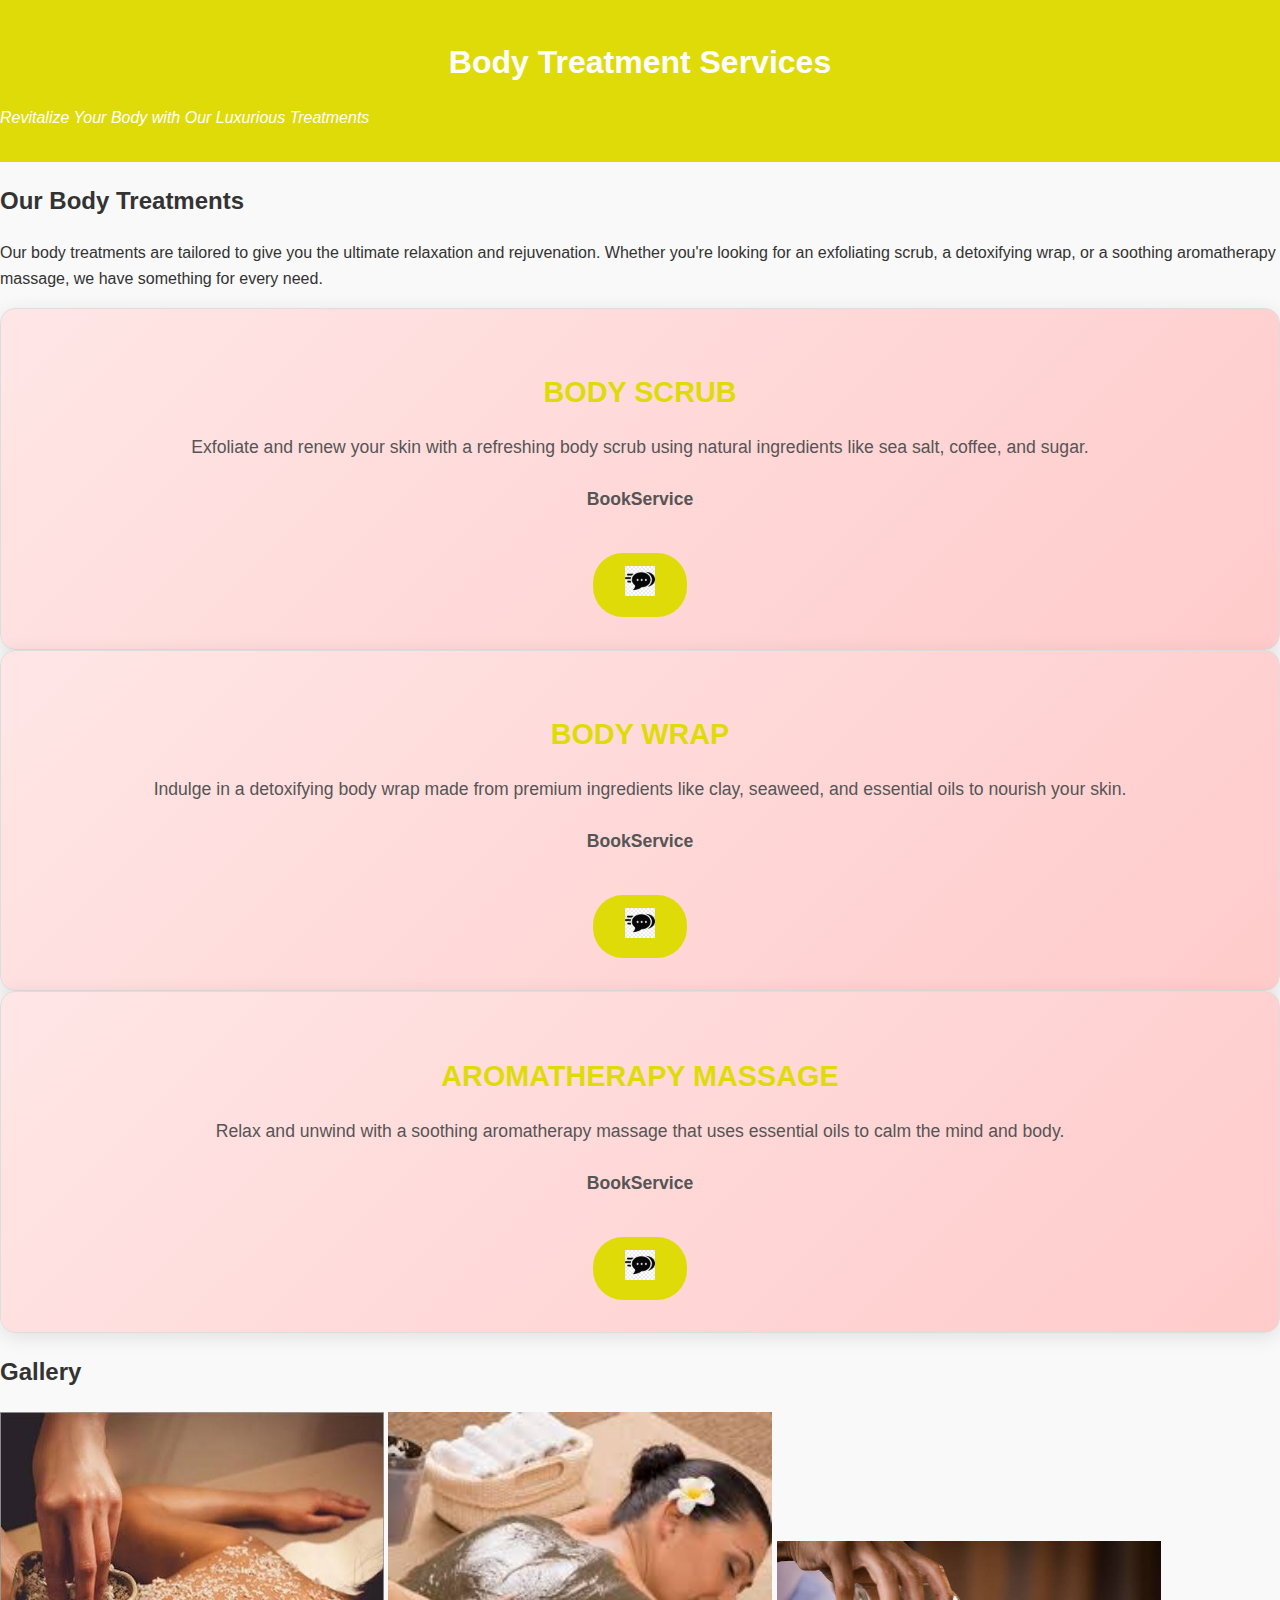
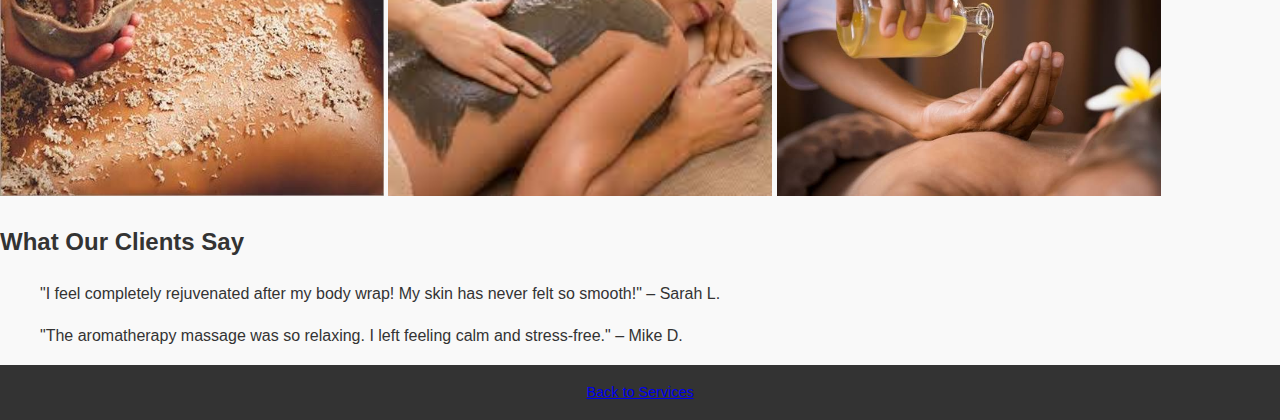
<file: body-treatments.html>
<!-- Body Treatment Service Page -->
<!DOCTYPE html>
<html lang="en">
<head>
    <meta charset="UTF-8">
    <meta name="viewport" content="width=device-width, initial-scale=1.0">
    <title>Body Treatment Services</title>
    <link rel="stylesheet" href="styles.css">
</head>
<body>
    <header>
        <h1>Body Treatment Services</h1>
        <p><i>Revitalize Your Body with Our Luxurious Treatments</i></p>
    </header>

    <main>
        <!-- Hero Section -->
        <!-- <section class="hero">
            <h2>Experience Ultimate Relaxation</h2>
            <p>Our body treatments are designed to rejuvenate, detoxify, and refresh your body for a glowing and healthy skin.</p>
        </section> -->

        <!-- Service Description -->
        <section class="description">
            <h2>Our Body Treatments</h2>
            <p>Our body treatments are tailored to give you the ultimate relaxation and rejuvenation. Whether you're looking for an exfoliating scrub, a detoxifying wrap, or a soothing aromatherapy massage, we have something for every need.</p>
        </section>

        <!-- Service Options -->
        <section class="services-list">
            <div class="service-item">
                <h3>Body Scrub</h3>
                <p>Exfoliate and renew your skin with a refreshing body scrub using natural ingredients like sea salt, coffee, and sugar.</p>
                <p><strong>BookService</strong></p><a href="https://wa.me/+254702528094"><img src="message-icon.png" alt="contact us" height="30px" width="30px"></a>
            </div>
            <div class="service-item">
                <h3>Body Wrap</h3>
                <p>Indulge in a detoxifying body wrap made from premium ingredients like clay, seaweed, and essential oils to nourish your skin.</p>
                <p><strong>BookService</strong></p><a href="https://wa.me/+254702528094"><img src="message-icon.png" alt="contact us" height="30px" width="30px"></a>
            </div>
            <div class="service-item">
                <h3>Aromatherapy Massage</h3>
                <p>Relax and unwind with a soothing aromatherapy massage that uses essential oils to calm the mind and body.</p>
                <p><strong>BookService</strong></p><a href="https://wa.me/+254702528094"><img src="message-icon.png" alt="contact us" height="30px" width="30px"></a>
            </div>
        </section>

        <!-- Gallery Section -->
        <section class="gallery">
            <h2>Gallery</h2>
            <div class="gallery-images">
               <img src="images/makeup.jpg" alt="Body Scrub" height="30%" width="30%">
                <img src="images/makeup1.jpg" alt="Body Wrap" height="30%" width="30%">
                <img src="images/makeup2.jpg" alt="Aromatherapy Massage" height="30%" width="30%">
            </div>
        </section>

        <!-- Testimonials Section -->
        <section class="testimonials">
            <h2>What Our Clients Say</h2>
            <blockquote>"I feel completely rejuvenated after my body wrap! My skin has never felt so smooth!" – Sarah L.</blockquote>
            <blockquote>"The aromatherapy massage was so relaxing. I left feeling calm and stress-free." – Mike D.</blockquote>
        </section>
    </main>

    <footer>
        <a href="index.html">Back to Services</a>
    </footer>
</body>
</html>
</file>
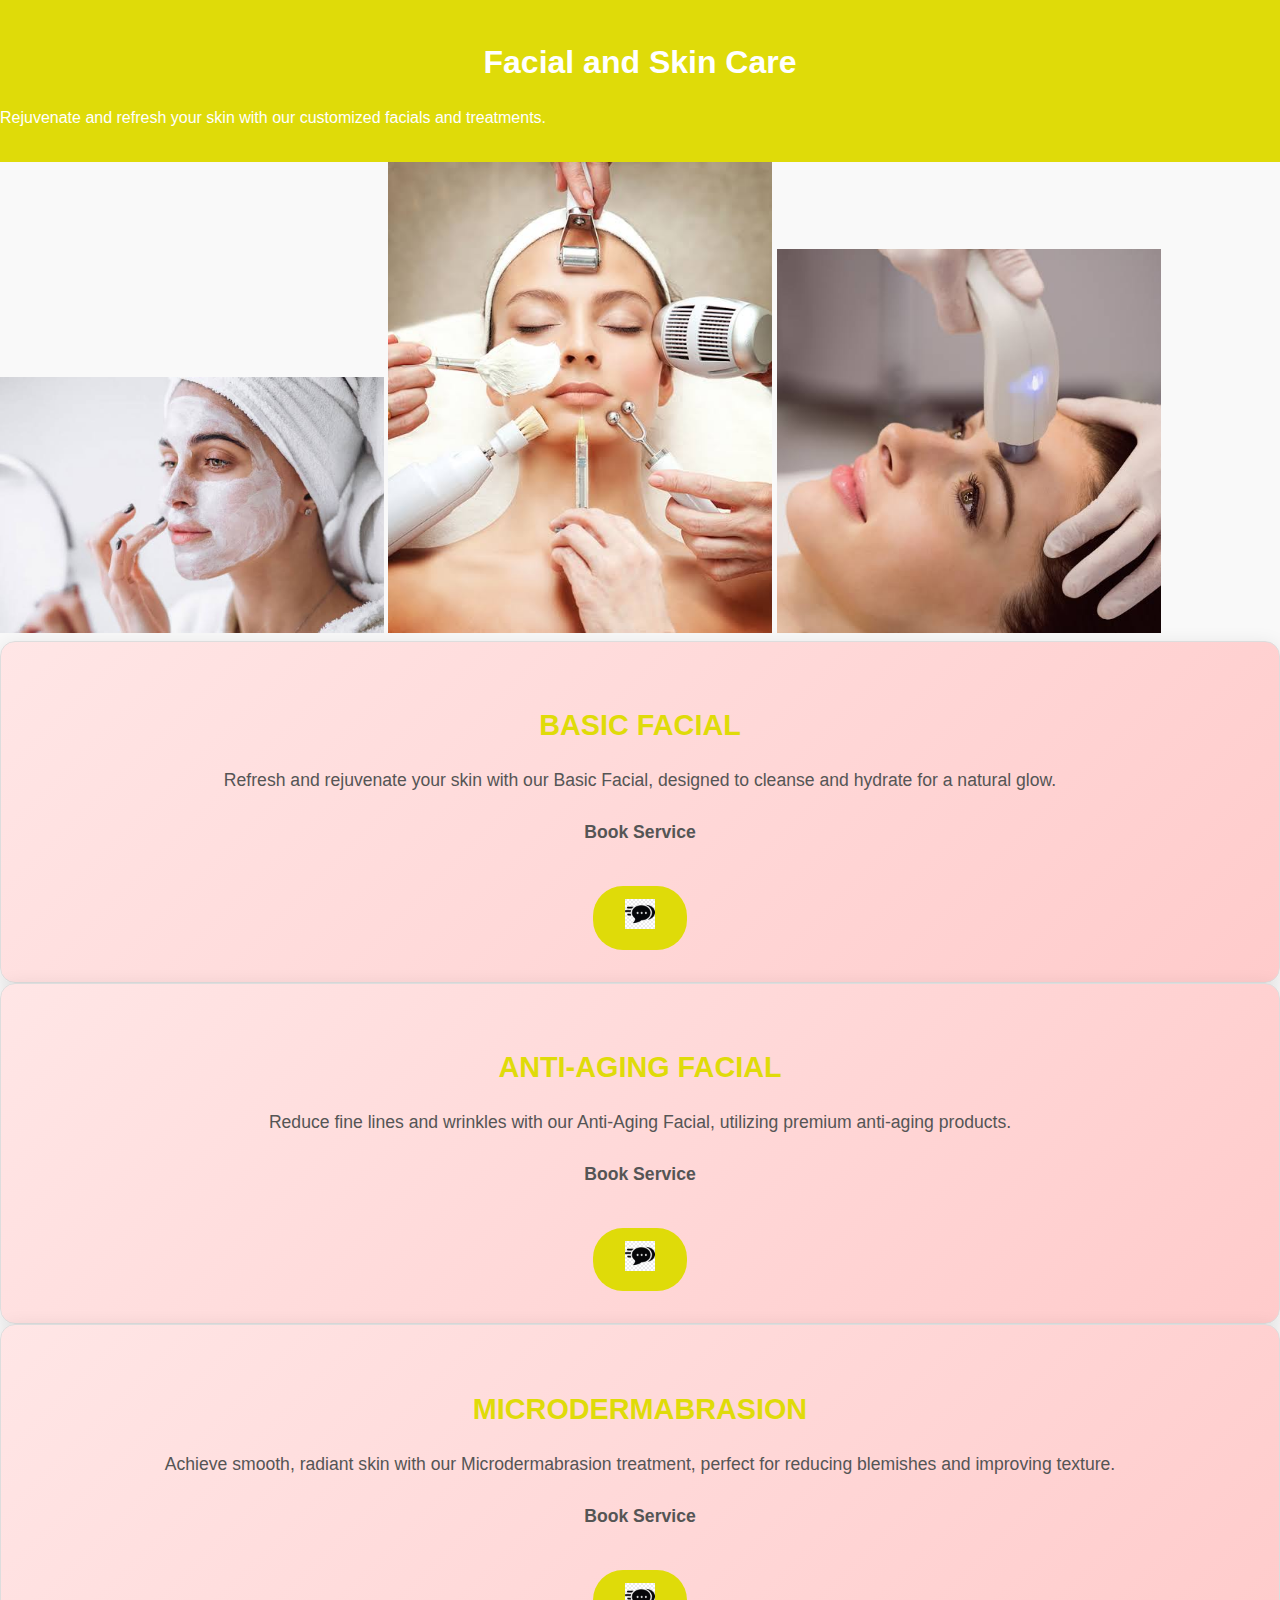
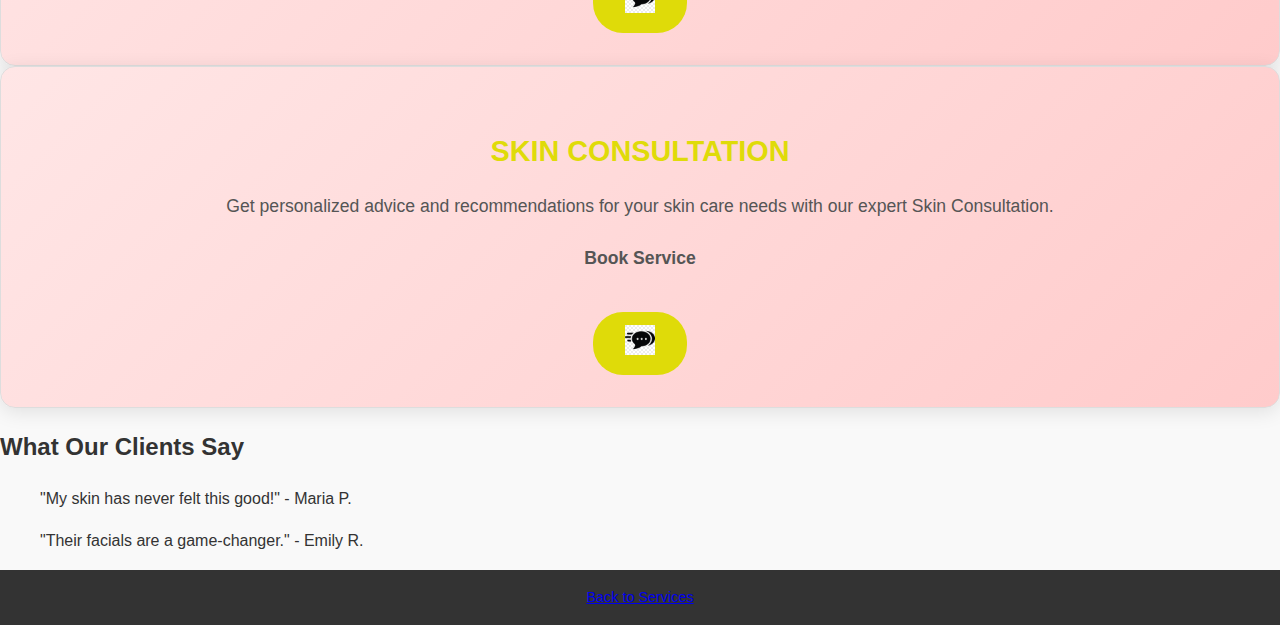
<file: facial-skin-care.html>
<!-- Facial and Skin Care Page -->
<!DOCTYPE html>
<html lang="en">
<head>
    <meta charset="UTF-8">
    <meta name="viewport" content="width=device-width, initial-scale=1.0">
    <title>Facial and Skin Care</title>
    <link rel="stylesheet" href="styles.css">
</head>
<body>
    <header>
        <h1>Facial and Skin Care</h1>
        <p>Rejuvenate and refresh your skin with our customized facials and treatments.</p>
    </header>
    <main>
        <section class="gallery">
                   <img src="images/facial.jpeg" alt="Facial" height="30%" width="30%">
                    <img src="images/skin treatment.jpeg" alt="Skin Treatment" height="30%" width="30%">
                    <img src="images/glowskin.jpeg" alt="Glow Skin" height="30%" width="30%">
        </section>

                <!-- Service Options -->
                <section class="services-list">
    <div class="service-item">
        <h3>Basic Facial</h3>
        <p>Refresh and rejuvenate your skin with our Basic Facial, designed to cleanse and hydrate for a natural glow.</p>
        <p><strong>Book Service</strong></p>
        <a href="https://wa.me/+254702528094?text=I%20would%20like%20to%20inquire%20about%20the%20Basic%20Facial%20service.">
            <img src="message-icon.png" alt="contact us" height="30px" width="30px">
        </a>
    </div>
    <div class="service-item">
        <h3>Anti-Aging Facial</h3>
        <p>Reduce fine lines and wrinkles with our Anti-Aging Facial, utilizing premium anti-aging products.</p>
        <p><strong>Book Service</strong></p>
        <a href="https://wa.me/+254702528094?text=I%20would%20like%20to%20inquire%20about%20the%20Anti-Aging%20Facial%20service.">
            <img src="message-icon.png" alt="contact us" height="30px" width="30px">
        </a>
    </div>
    <div class="service-item">
        <h3>Microdermabrasion</h3>
        <p>Achieve smooth, radiant skin with our Microdermabrasion treatment, perfect for reducing blemishes and improving texture.</p>
        <p><strong>Book Service</strong></p>
        <a href="https://wa.me/+254702528094?text=I%20would%20like%20to%20inquire%20about%20the%20Microdermabrasion%20service.">
            <img src="message-icon.png" alt="contact us" height="30px" width="30px">
        </a>
    </div>
    <div class="service-item">
        <h3>Skin Consultation</h3>
        <p>Get personalized advice and recommendations for your skin care needs with our expert Skin Consultation.</p>
        <p><strong>Book Service</strong></p>
        <a href="https://wa.me/+254702528094?text=I%20would%20like%20to%20inquire%20about%20the%20Skin%20Consultation%20service.">
            <img src="message-icon.png" alt="contact us" height="30px" width="30px">
        </a>
    </div>
</section>
        <section class="testimonials">
            <h2>What Our Clients Say</h2>
            <blockquote>"My skin has never felt this good!" - Maria P.</blockquote>
            <blockquote>"Their facials are a game-changer." - Emily R.</blockquote>
        </section>
    </main>
    <footer>
        <a href="index.html">Back to Services</a>
    </footer>
</body>
</html>
</file>
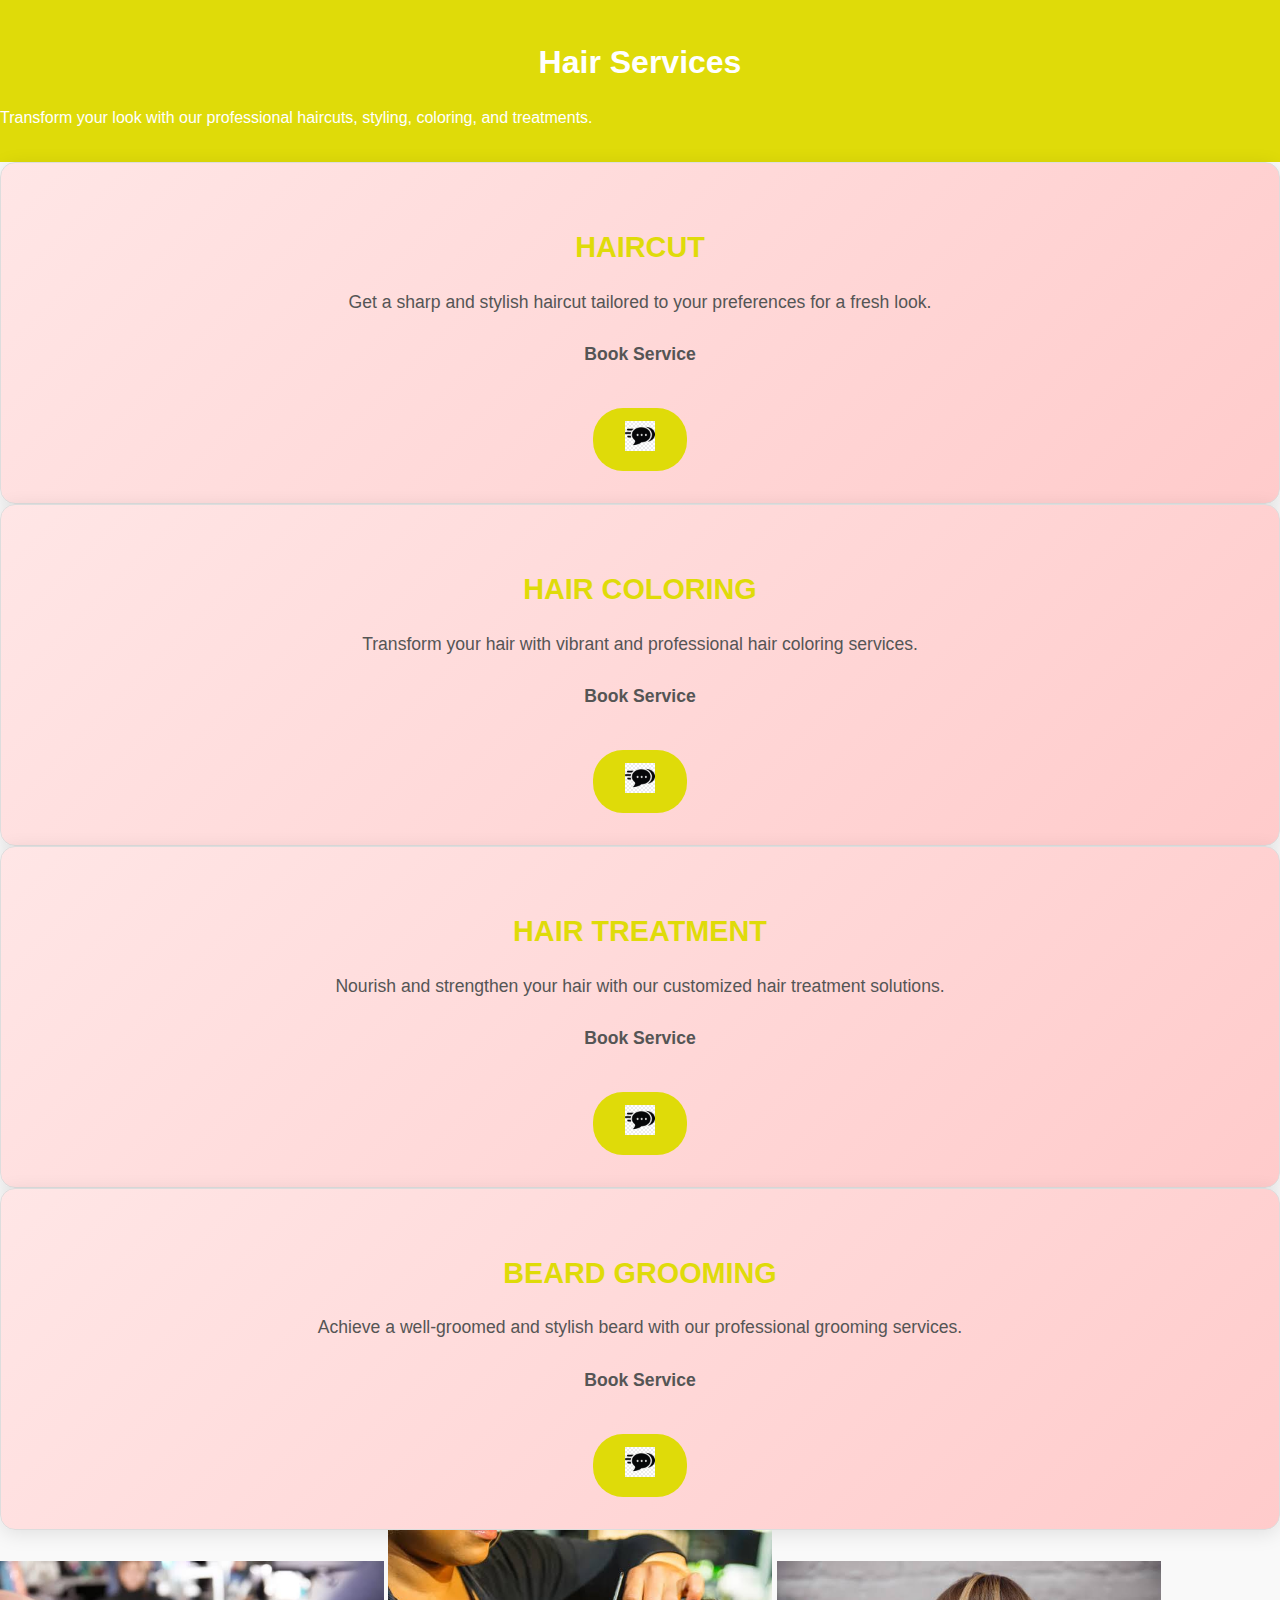
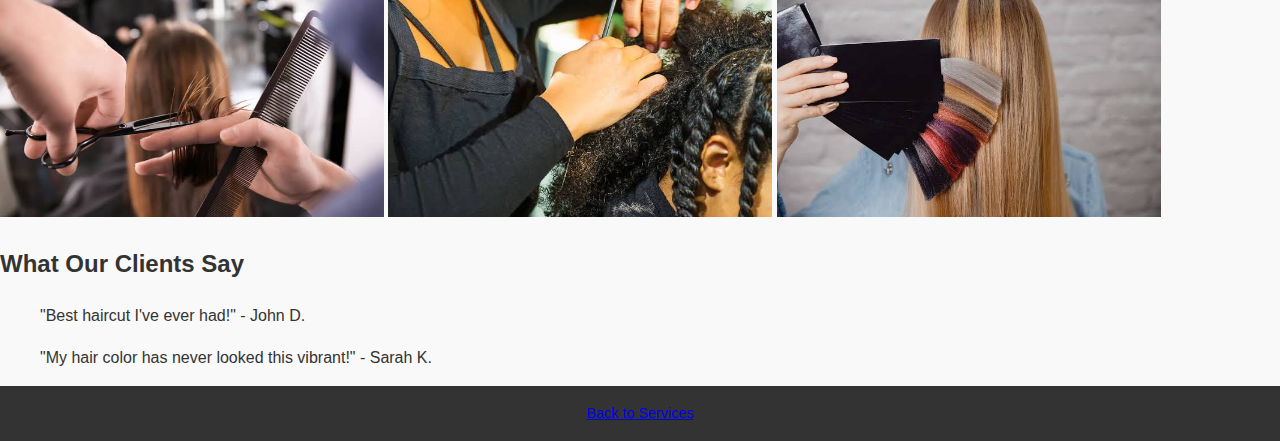
<file: hair-services.html>
<!-- Hair Services Page -->
<!DOCTYPE html>
<html lang="en">
<head>
    <meta charset="UTF-8">
    <meta name="viewport" content="width=device-width, initial-scale=1.0">
    <title>Hair Services</title>
    <link rel="stylesheet" href="styles.css">
</head>
<body>
    <header>
        <h1>Hair Services</h1>
        <p>Transform your look with our professional haircuts, styling, coloring, and treatments.</p>
    </header>
    <main>
                <!-- Service Options -->
<section class="services-list">
    <div class="service-item">
        <h3>Haircut</h3>
        <p>Get a sharp and stylish haircut tailored to your preferences for a fresh look.</p>
        <p><strong>Book Service</strong></p>
        <a href="https://wa.me/+254702528094?text=I%20would%20like%20to%20inquire%20about%20the%20Haircut%20service.">
            <img src="message-icon.png" alt="contact us" height="30px" width="30px">
        </a>
    </div>
    <div class="service-item">
        <h3>Hair Coloring</h3>
        <p>Transform your hair with vibrant and professional hair coloring services.</p>
        <p><strong>Book Service</strong></p>
        <a href="https://wa.me/+254702528094?text=I%20would%20like%20to%20inquire%20about%20the%20Hair%20Coloring%20service.">
            <img src="message-icon.png" alt="contact us" height="30px" width="30px">
        </a>
    </div>
    <div class="service-item">
        <h3>Hair Treatment</h3>
        <p>Nourish and strengthen your hair with our customized hair treatment solutions.</p>
        <p><strong>Book Service</strong></p>
        <a href="https://wa.me/+254702528094?text=I%20would%20like%20to%20inquire%20about%20the%20Hair%20Treatment%20service.">
            <img src="message-icon.png" alt="contact us" height="30px" width="30px">
        </a>
    </div>
    <div class="service-item">
        <h3>Beard Grooming</h3>
        <p>Achieve a well-groomed and stylish beard with our professional grooming services.</p>
        <p><strong>Book Service</strong></p>
        <a href="https://wa.me/+254702528094?text=I%20would%20like%20to%20inquire%20about%20the%20Beard%20Grooming%20service.">
            <img src="message-icon.png" alt="contact us" height="30px" width="30px">
        </a>
    </div>
</section>
        <section class="gallery">
            <img src="images/haircutw.jpeg" alt="Haircut" height="30%" width="30%">
            <img src="images/haistyling.jpeg" alt="Hair styling" height="30%" width="30%">
            <img src="images/haircoloring.jpeg" alt="Hair coloring" height="30%" width="30%">
        </section>
        <section class="testimonials">
            <h2>What Our Clients Say</h2>
            <blockquote>"Best haircut I've ever had!" - John D.</blockquote>
            <blockquote>"My hair color has never looked this vibrant!" - Sarah K.</blockquote>
        </section>
    </main>
    <footer>
        <a href="index.html">Back to Services</a>
    </footer>
</body>
</html>
</file>
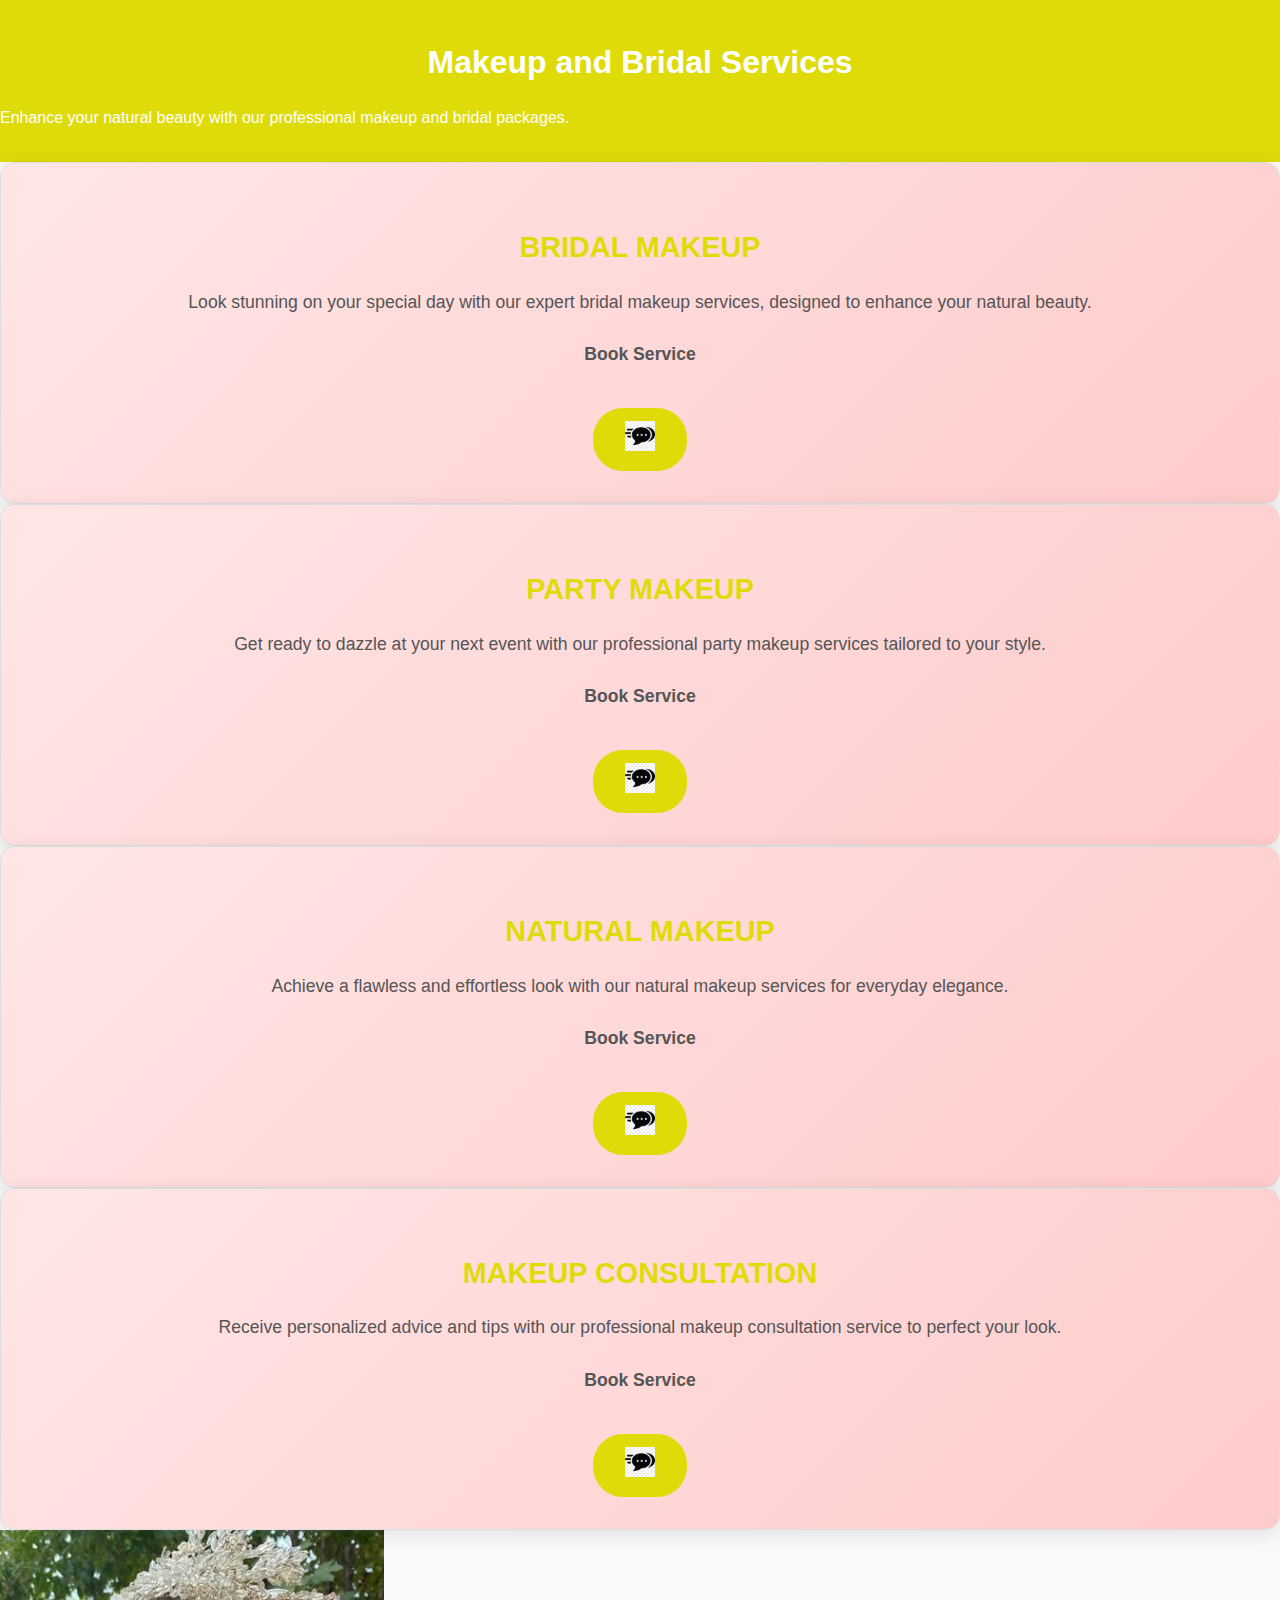
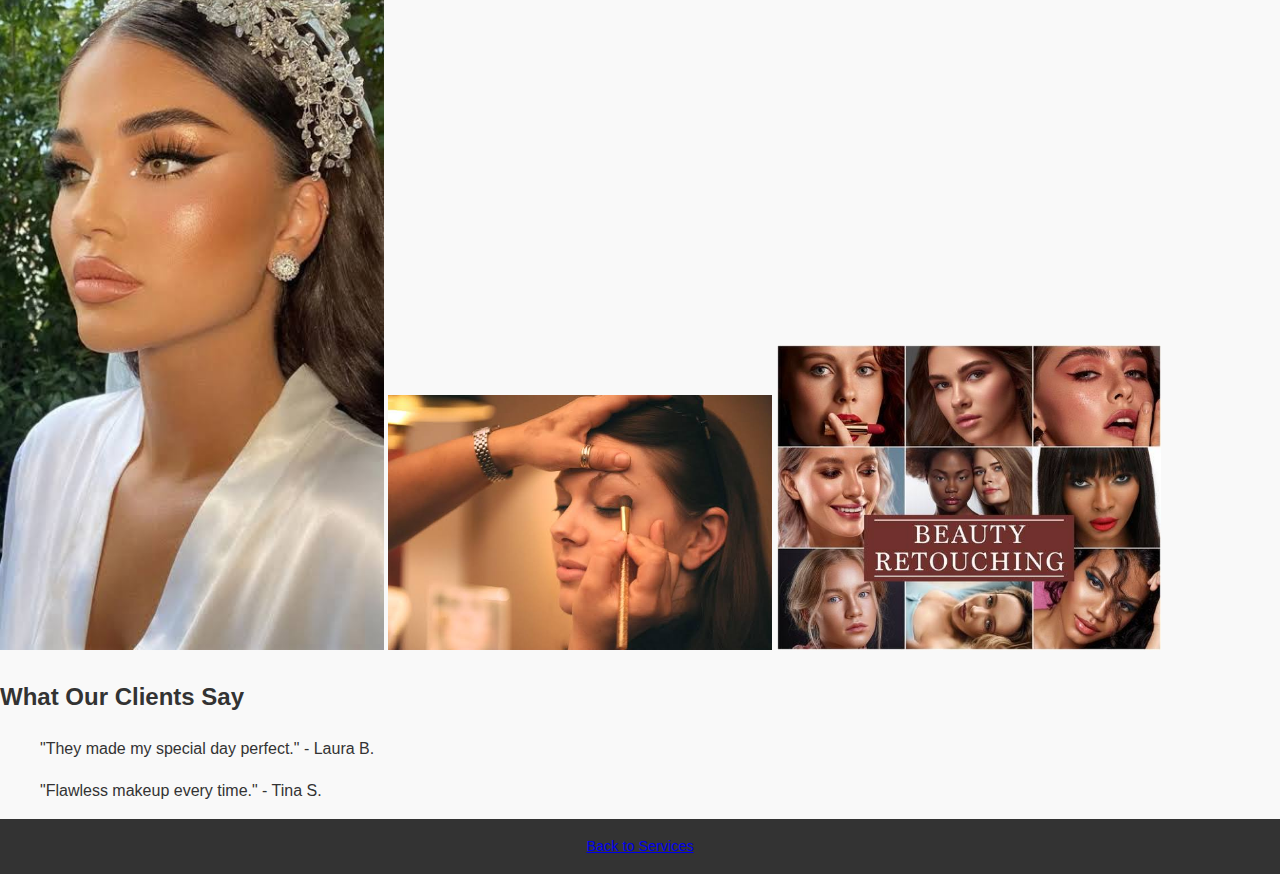
<file: makeup-services.html>
<!-- Makeup and Bridal Services Page -->
<!DOCTYPE html>
<html lang="en">
<head>
    <meta charset="UTF-8">
    <meta name="viewport" content="width=device-width, initial-scale=1.0">
    <title>Makeup and Bridal Services</title>
    <link rel="stylesheet" href="styles.css">
</head>
<body>
    <header>
        <h1>Makeup and Bridal Services</h1>
        <p>Enhance your natural beauty with our professional makeup and bridal packages.</p>
    </header>
    <main>
        <!-- Service Options -->
<section class="services-list">
    <div class="service-item">
        <h3>Bridal Makeup</h3>
        <p>Look stunning on your special day with our expert bridal makeup services, designed to enhance your natural beauty.</p>
        <p><strong>Book Service</strong></p>
        <a href="https://wa.me/+254702528094?text=I%20would%20like%20to%20inquire%20about%20the%20Bridal%20Makeup%20service.">
            <img src="message-icon.png" alt="contact us" height="30px" width="30px">
        </a>
    </div>
    <div class="service-item">
        <h3>Party Makeup</h3>
        <p>Get ready to dazzle at your next event with our professional party makeup services tailored to your style.</p>
        <p><strong>Book Service</strong></p>
        <a href="https://wa.me/+254702528094?text=I%20would%20like%20to%20inquire%20about%20the%20Party%20Makeup%20service.">
            <img src="message-icon.png" alt="contact us" height="30px" width="30px">
        </a>
    </div>
    <div class="service-item">
        <h3>Natural Makeup</h3>
        <p>Achieve a flawless and effortless look with our natural makeup services for everyday elegance.</p>
        <p><strong>Book Service</strong></p>
        <a href="https://wa.me/+254702528094?text=I%20would%20like%20to%20inquire%20about%20the%20Natural%20Makeup%20service.">
            <img src="message-icon.png" alt="contact us" height="30px" width="30px">
        </a>
    </div>
    <div class="service-item">
        <h3>Makeup Consultation</h3>
        <p>Receive personalized advice and tips with our professional makeup consultation service to perfect your look.</p>
        <p><strong>Book Service</strong></p>
        <a href="https://wa.me/+254702528094?text=I%20would%20like%20to%20inquire%20about%20the%20Makeup%20Consultation%20service.">
            <img src="message-icon.png" alt="contact us" height="30px" width="30px">
        </a>
    </div>
</section>
        <section class="gallery">
            <img src="images/bridal.jpeg" alt="Bridal Makeup" height="30%" width="30%">
            <img src="images/partymakeup.jpeg" alt="Party Makeup" height="30%" width="30%">
            <img src="images/natural.jpeg" alt="Natural Look" height="30%" width="30%">
        </section>
        <section class="testimonials">
            <h2>What Our Clients Say</h2>
            <blockquote>"They made my special day perfect." - Laura B.</blockquote>
            <blockquote>"Flawless makeup every time." - Tina S.</blockquote>
        </section>
    </main>
    <footer>
        <a href="index.html">Back to Services</a>
    </footer>
</body>
</html>
</file>
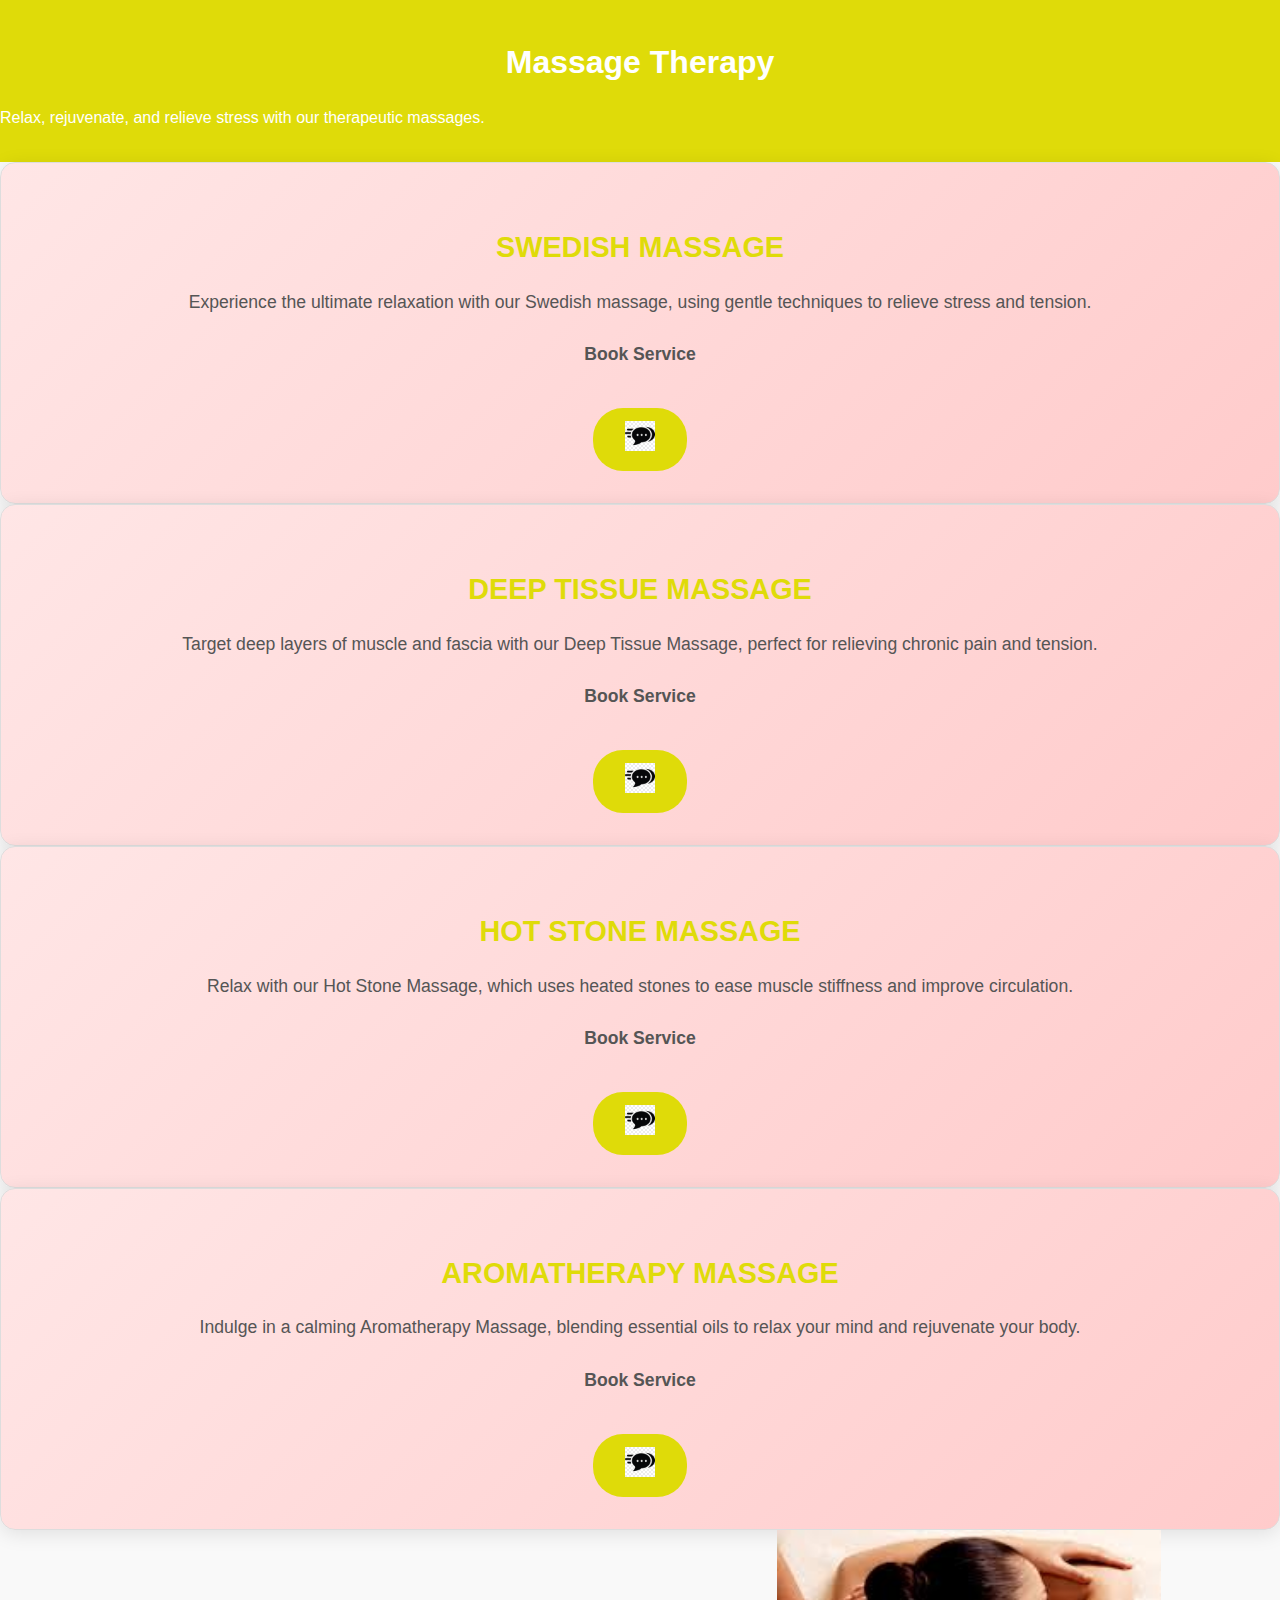
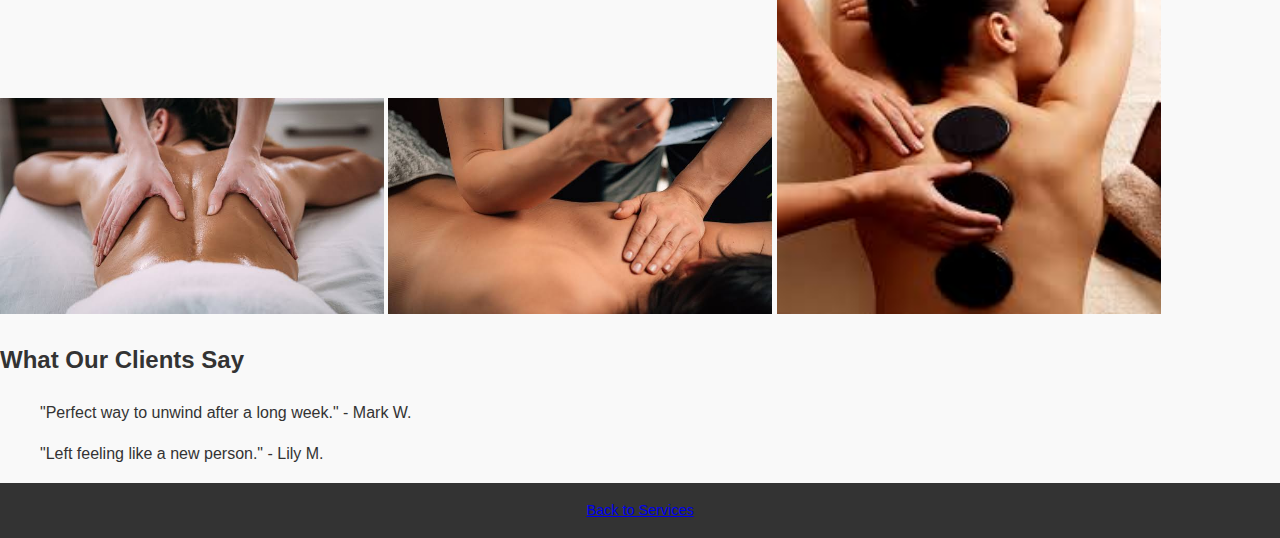
<file: massage-therapy.html>
<!-- Massage Therapy Page -->
<!DOCTYPE html>
<html lang="en">
<head>
    <meta charset="UTF-8">
    <meta name="viewport" content="width=device-width, initial-scale=1.0">
    <title>Massage Therapy</title>
    <link rel="stylesheet" href="styles.css">
</head>
<body>
    <header>
        <h1>Massage Therapy</h1>
        <p>Relax, rejuvenate, and relieve stress with our therapeutic massages.</p>
    </header>
    <main>
        <!-- Service Options -->
<section class="services-list">
    <div class="service-item">
        <h3>Swedish Massage</h3>
        <p>Experience the ultimate relaxation with our Swedish massage, using gentle techniques to relieve stress and tension.</p>
        <p><strong>Book Service</strong></p>
        <a href="https://wa.me/+254702528094?text=I%20would%20like%20to%20inquire%20about%20the%20Swedish%20Massage%20service.">
            <img src="message-icon.png" alt="contact us" height="30px" width="30px">
        </a>
    </div>
    <div class="service-item">
        <h3>Deep Tissue Massage</h3>
        <p>Target deep layers of muscle and fascia with our Deep Tissue Massage, perfect for relieving chronic pain and tension.</p>
        <p><strong>Book Service</strong></p>
        <a href="https://wa.me/+254702528094?text=I%20would%20like%20to%20inquire%20about%20the%20Deep%20Tissue%20Massage%20service.">
            <img src="message-icon.png" alt="contact us" height="30px" width="30px">
        </a>
    </div>
    <div class="service-item">
        <h3>Hot Stone Massage</h3>
        <p>Relax with our Hot Stone Massage, which uses heated stones to ease muscle stiffness and improve circulation.</p>
        <p><strong>Book Service</strong></p>
        <a href="https://wa.me/+254702528094?text=I%20would%20like%20to%20inquire%20about%20the%20Hot%20Stone%20Massage%20service.">
            <img src="message-icon.png" alt="contact us" height="30px" width="30px">
        </a>
    </div>
    <div class="service-item">
        <h3>Aromatherapy Massage</h3>
        <p>Indulge in a calming Aromatherapy Massage, blending essential oils to relax your mind and rejuvenate your body.</p>
        <p><strong>Book Service</strong></p>
        <a href="https://wa.me/+254702528094?text=I%20would%20like%20to%20inquire%20about%20the%20Aromatherapy%20Massage%20service.">
            <img src="message-icon.png" alt="contact us" height="30px" width="30px">
        </a>
    </div>
</section>
        <section class="gallery">
            <img src="images/massage1.jpeg" alt="Swedish Massage" height="30%" width="30%">
            <img src="images/massage2.jpeg" alt="Deep Tissue Massage" height="30%" width="30%">
            <img src="images/massage3.jpeg" alt="Hot Stone Massage" height="30%" width="30%">
        </section>
        <section class="testimonials">
            <h2>What Our Clients Say</h2>
            <blockquote>"Perfect way to unwind after a long week." - Mark W.</blockquote>
            <blockquote>"Left feeling like a new person." - Lily M.</blockquote>
        </section>
    </main>
    <footer>
        <a href="index.html">Back to Services</a>
    </footer>
</body>
</html>
</file>
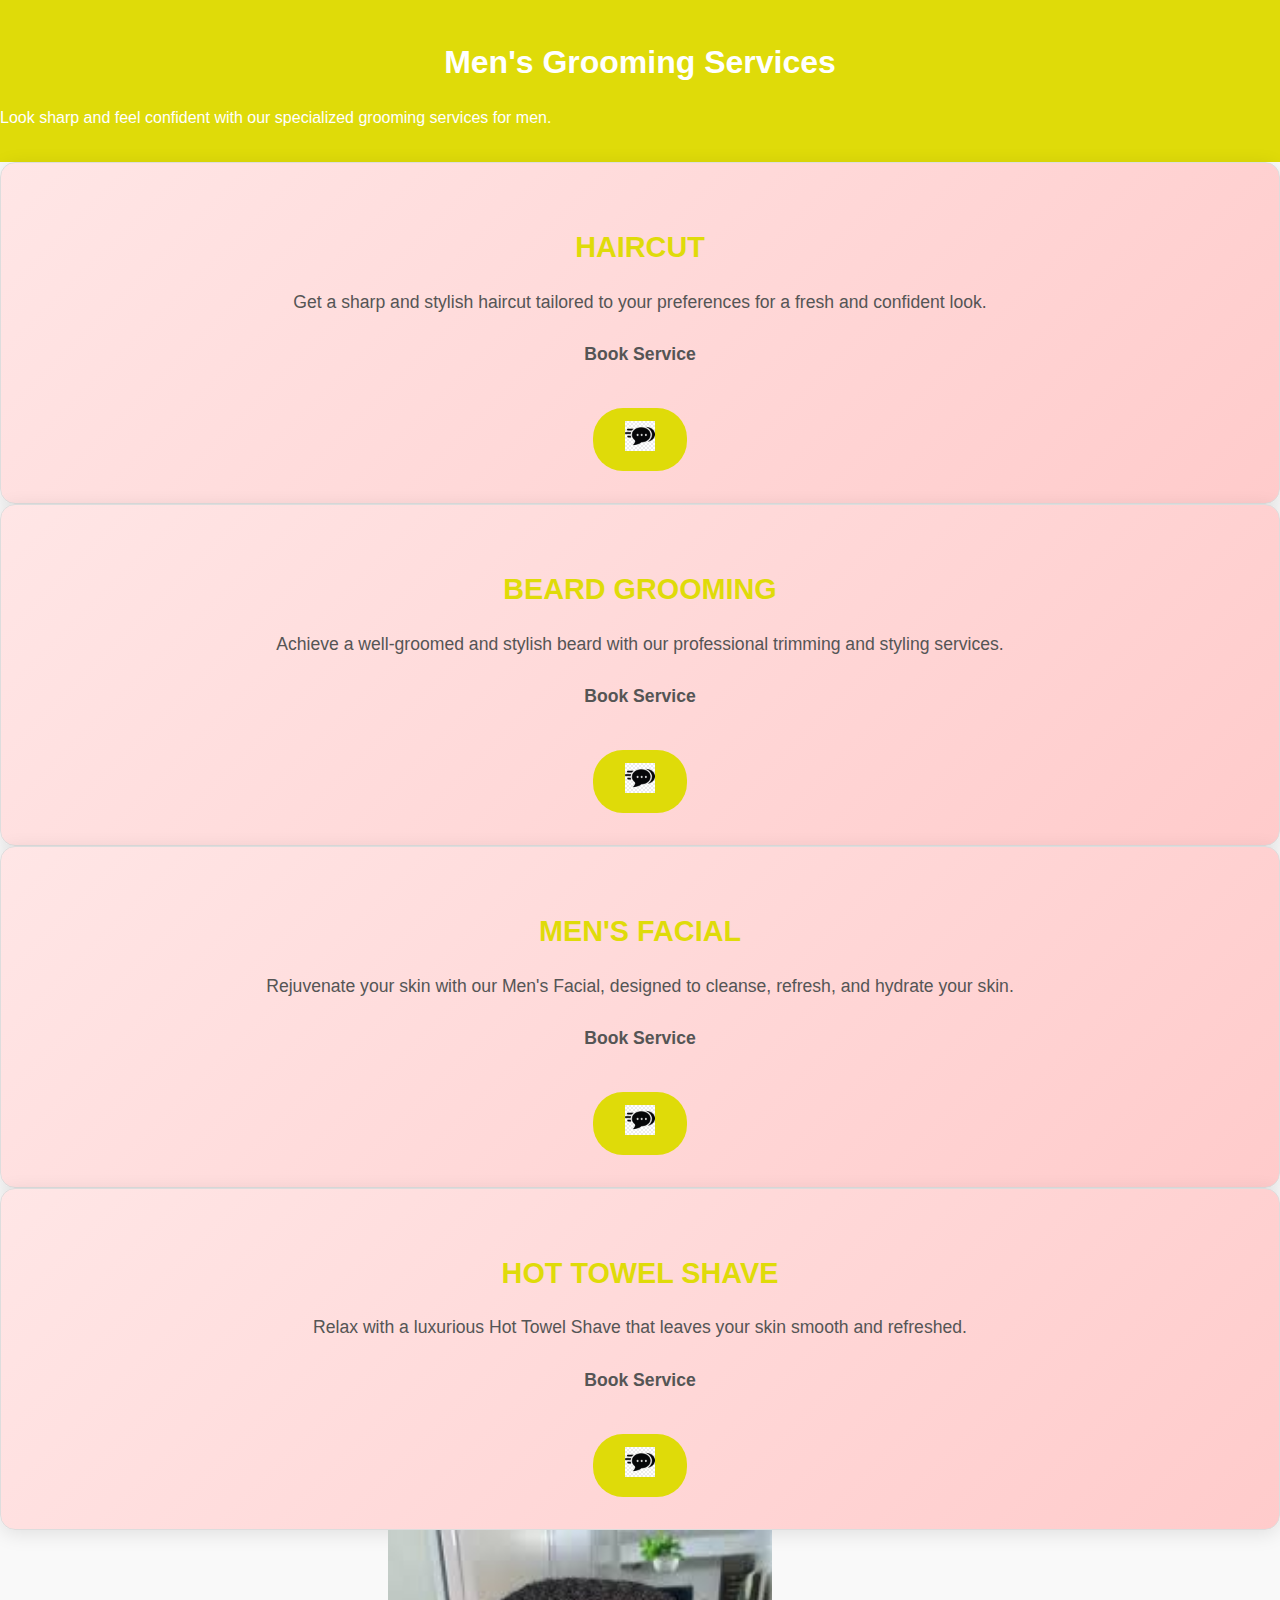
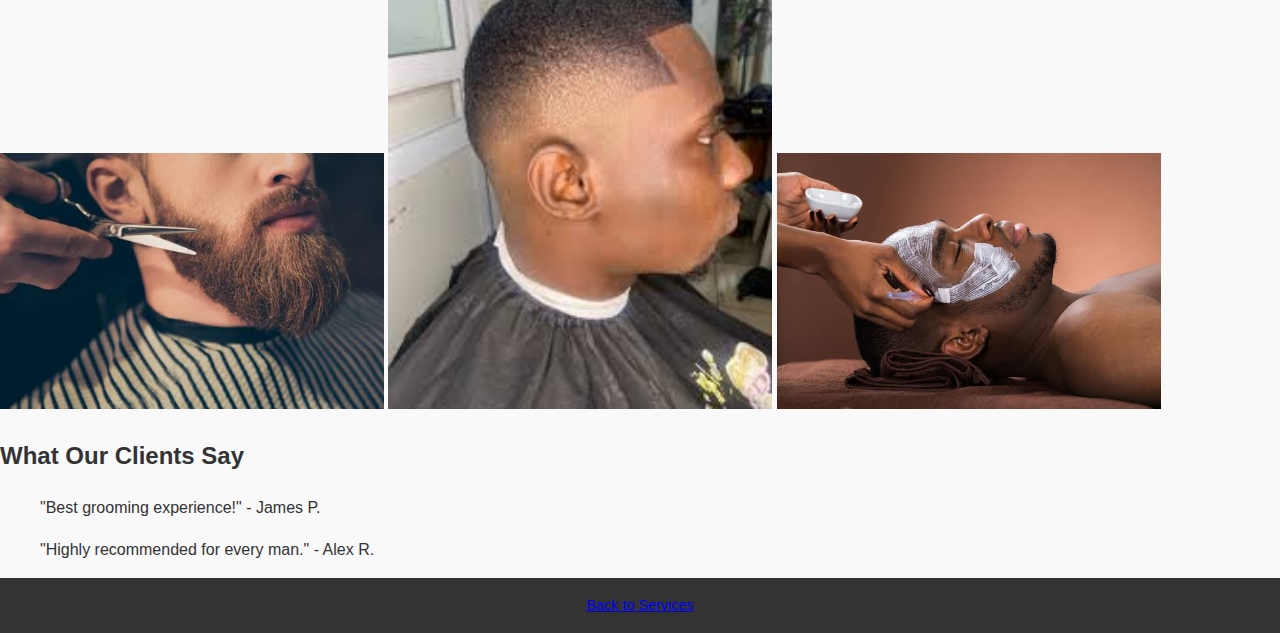
<file: mens-grooming-packages.html>
<!-- Men's Grooming Services Page -->
<!DOCTYPE html>
<html lang="en">
<head>
    <meta charset="UTF-8">
    <meta name="viewport" content="width=device-width, initial-scale=1.0">
    <title>Men's Grooming Services</title>
    <link rel="stylesheet" href="styles.css">
</head>
<body>
    <header>
        <h1>Men's Grooming Services</h1>
        <p>Look sharp and feel confident with our specialized grooming services for men.</p>
    </header>
    <main>
        <!-- Service Options -->
<section class="services-list">
    <div class="service-item">
        <h3>Haircut</h3>
        <p>Get a sharp and stylish haircut tailored to your preferences for a fresh and confident look.</p>
        <p><strong>Book Service</strong></p>
        <a href="https://wa.me/+254702528094?text=I%20would%20like%20to%20inquire%20about%20the%20Haircut%20service.">
            <img src="message-icon.png" alt="contact us" height="30px" width="30px">
        </a>
    </div>
    <div class="service-item">
        <h3>Beard Grooming</h3>
        <p>Achieve a well-groomed and stylish beard with our professional trimming and styling services.</p>
        <p><strong>Book Service</strong></p>
        <a href="https://wa.me/+254702528094?text=I%20would%20like%20to%20inquire%20about%20the%20Beard%20Grooming%20service.">
            <img src="message-icon.png" alt="contact us" height="30px" width="30px">
        </a>
    </div>
    <div class="service-item">
        <h3>Men's Facial</h3>
        <p>Rejuvenate your skin with our Men's Facial, designed to cleanse, refresh, and hydrate your skin.</p>
        <p><strong>Book Service</strong></p>
        <a href="https://wa.me/+254702528094?text=I%20would%20like%20to%20inquire%20about%20the%20Men%27s%20Facial%20service.">
            <img src="message-icon.png" alt="contact us" height="30px" width="30px">
        </a>
    </div>
    <div class="service-item">
        <h3>Hot Towel Shave</h3>
        <p>Relax with a luxurious Hot Towel Shave that leaves your skin smooth and refreshed.</p>
        <p><strong>Book Service</strong></p>
        <a href="https://wa.me/+254702528094?text=I%20would%20like%20to%20inquire%20about%20the%20Hot%20Towel%20Shave%20service.">
            <img src="message-icon.png" alt="contact us" height="30px" width="30px">
        </a>
    </div>
</section>
        <section class="gallery">
            <img src="images/men1.jpeg" alt="Beard Grooming"  height="30%" width="30%">
            <img src="images/men2.jpeg" alt="Haircut"  height="30%" width="30%">
            <img src="images/men3.jpeg" alt="Facial for Men"  height="30%" width="30%">
        </section>
        <section class="testimonials">
            <h2>What Our Clients Say</h2>
            <blockquote>"Best grooming experience!" - James P.</blockquote>
            <blockquote>"Highly recommended for every man." - Alex R.</blockquote>
        </section>
    </main>
    <footer>
        <a href="index.html">Back to Services</a>
    </footer>
</body>
</html>
</file>
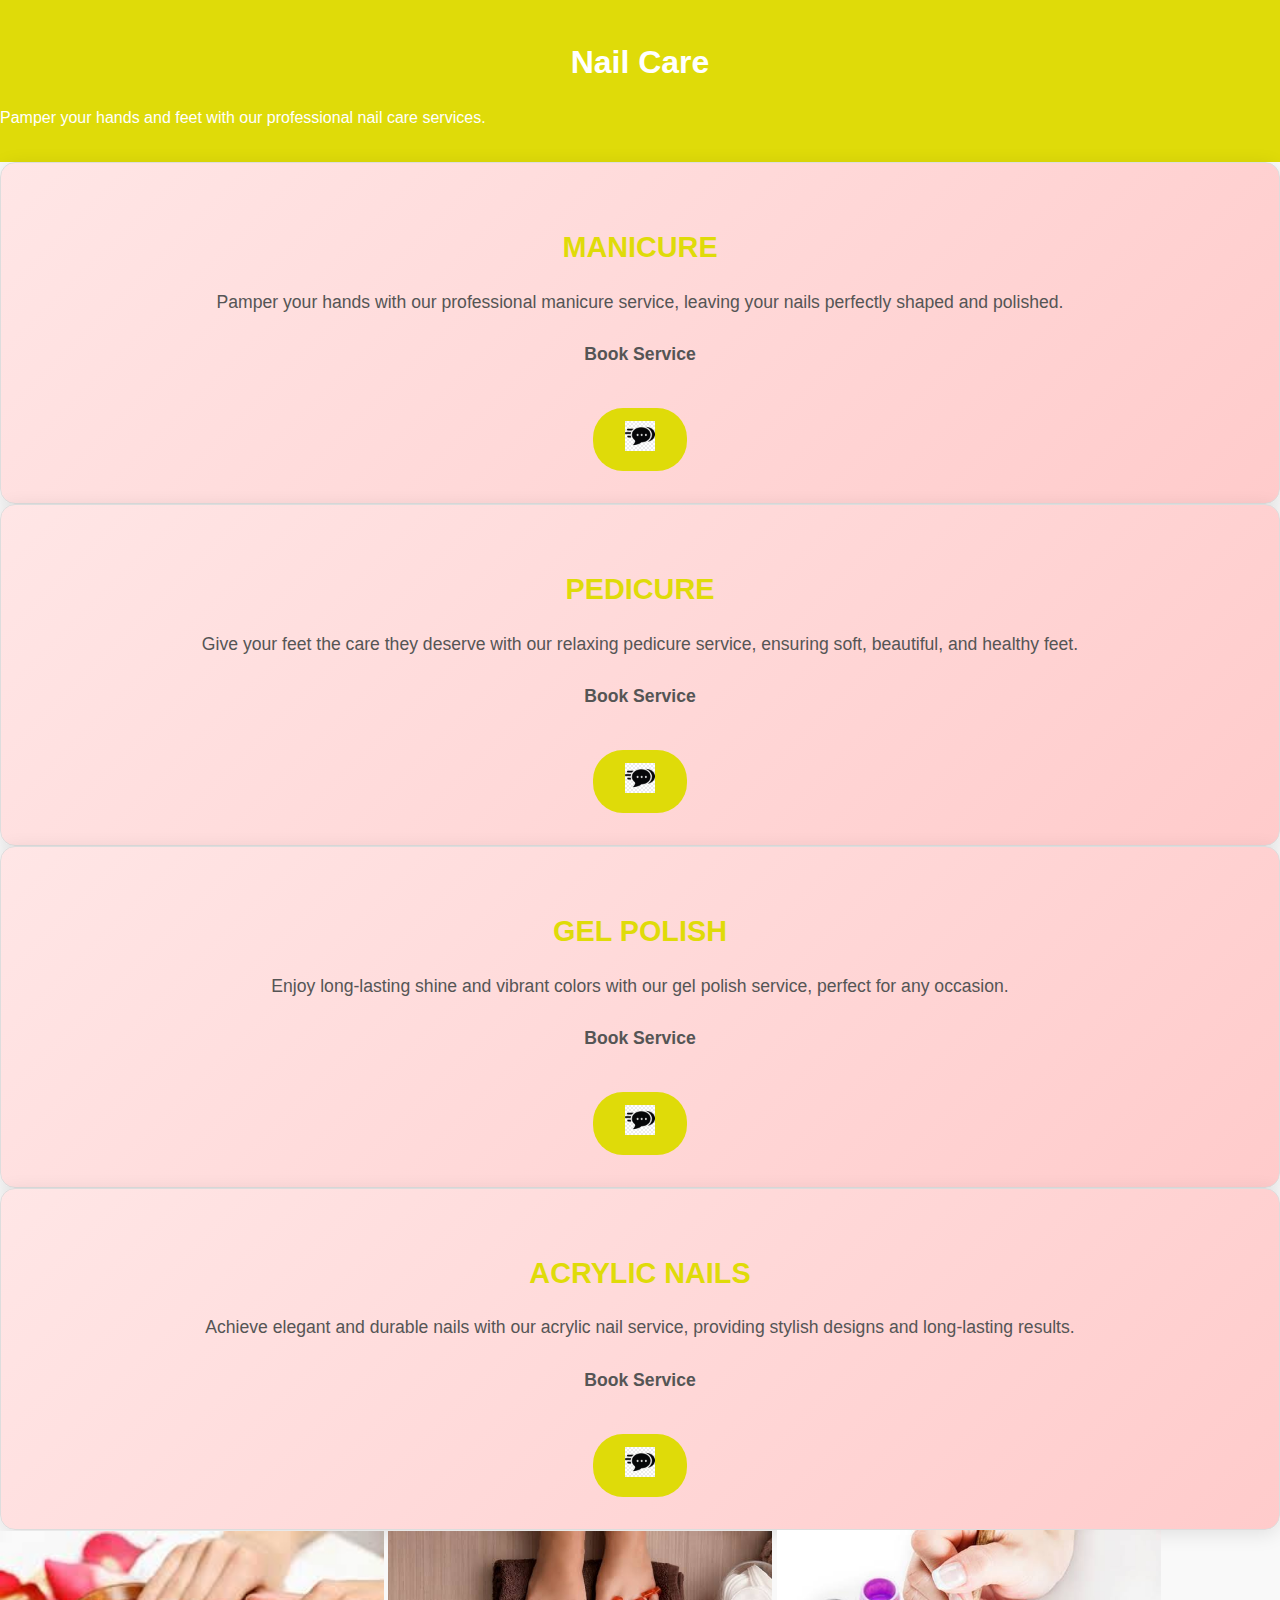
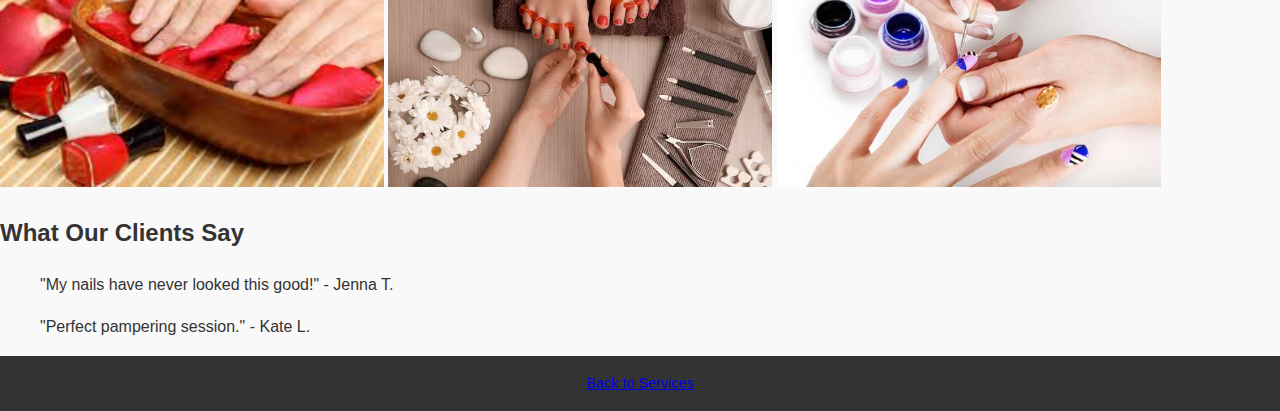
<file: nail-care.html>
<!-- Nail Care Page -->
<!DOCTYPE html>
<html lang="en">
<head>
    <meta charset="UTF-8">
    <meta name="viewport" content="width=device-width, initial-scale=1.0">
    <title>Nail Care</title>
    <link rel="stylesheet" href="styles.css">
</head>
<body>
    <header>
        <h1>Nail Care</h1>
        <p>Pamper your hands and feet with our professional nail care services.</p>
    </header>
    <main>
       <!-- Service Options -->
<section class="services-list">
    <div class="service-item">
        <h3>Manicure</h3>
        <p>Pamper your hands with our professional manicure service, leaving your nails perfectly shaped and polished.</p>
        <p><strong>Book Service</strong></p>
        <a href="https://wa.me/+254702528094?text=I%20would%20like%20to%20inquire%20about%20the%20Manicure%20service.">
            <img src="message-icon.png" alt="contact us" height="30px" width="30px">
        </a>
    </div>
    <div class="service-item">
        <h3>Pedicure</h3>
        <p>Give your feet the care they deserve with our relaxing pedicure service, ensuring soft, beautiful, and healthy feet.</p>
        <p><strong>Book Service</strong></p>
        <a href="https://wa.me/+254702528094?text=I%20would%20like%20to%20inquire%20about%20the%20Pedicure%20service.">
            <img src="message-icon.png" alt="contact us" height="30px" width="30px">
        </a>
    </div>
    <div class="service-item">
        <h3>Gel Polish</h3>
        <p>Enjoy long-lasting shine and vibrant colors with our gel polish service, perfect for any occasion.</p>
        <p><strong>Book Service</strong></p>
        <a href="https://wa.me/+254702528094?text=I%20would%20like%20to%20inquire%20about%20the%20Gel%20Polish%20service.">
            <img src="message-icon.png" alt="contact us" height="30px" width="30px">
        </a>
    </div>
    <div class="service-item">
        <h3>Acrylic Nails</h3>
        <p>Achieve elegant and durable nails with our acrylic nail service, providing stylish designs and long-lasting results.</p>
        <p><strong>Book Service</strong></p>
        <a href="https://wa.me/+254702528094?text=I%20would%20like%20to%20inquire%20about%20the%20Acrylic%20Nails%20service.">
            <img src="message-icon.png" alt="contact us" height="30px" width="30px">
        </a>
    </div>
</section>
        <section class="gallery">
            <img src="images/nail1.jpeg" alt="Manicure" height="30%" width="30%">
            <img src="images/nail2.jpeg" alt="Pedicure" height="30%" width="30%">
            <img src="images/nail3.jpeg" alt="Nail Art" height="30%" width="30%">
        </section>

        <section class="testimonials">
            <h2>What Our Clients Say</h2>
            <blockquote>"My nails have never looked this good!" - Jenna T.</blockquote>
            <blockquote>"Perfect pampering session." - Kate L.</blockquote>
        </section>
    </main>
    <footer>
        <a href="index.html">Back to Services</a>
    </footer>
</body>
</html>
</file>
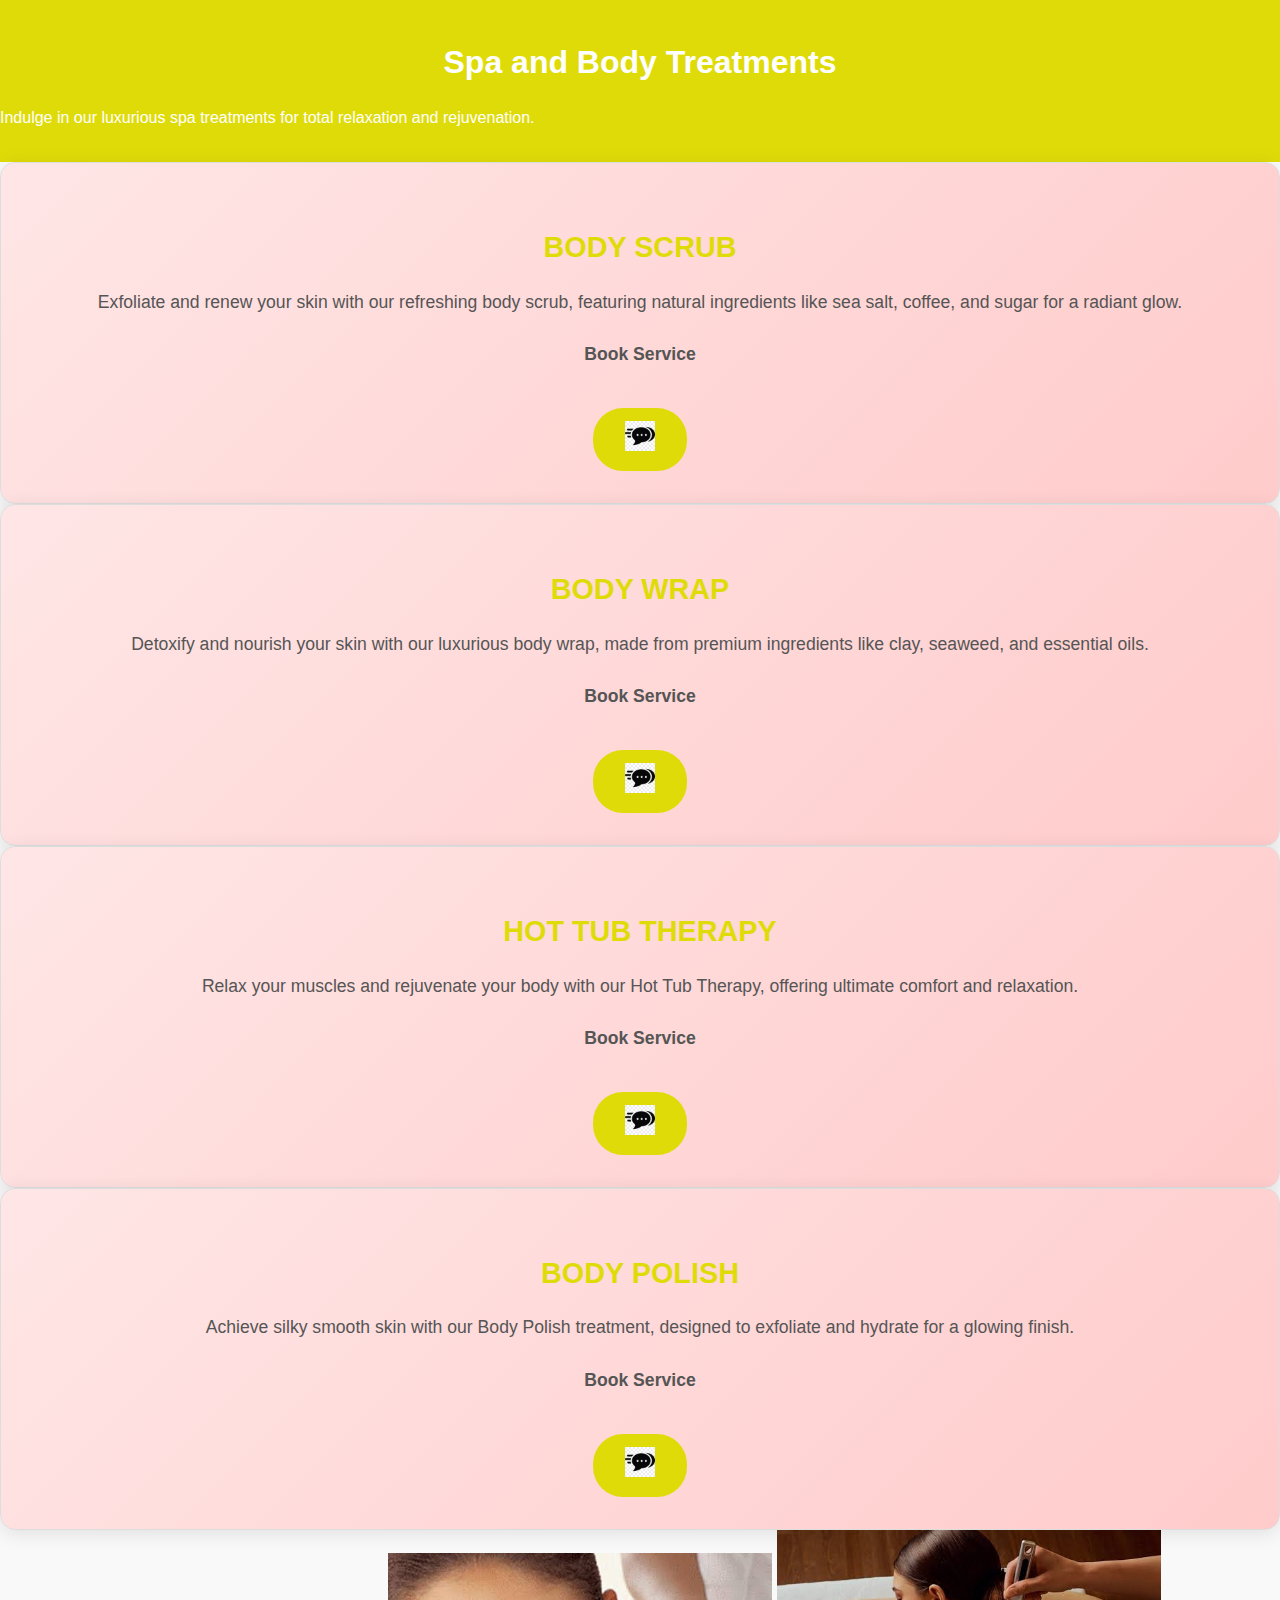
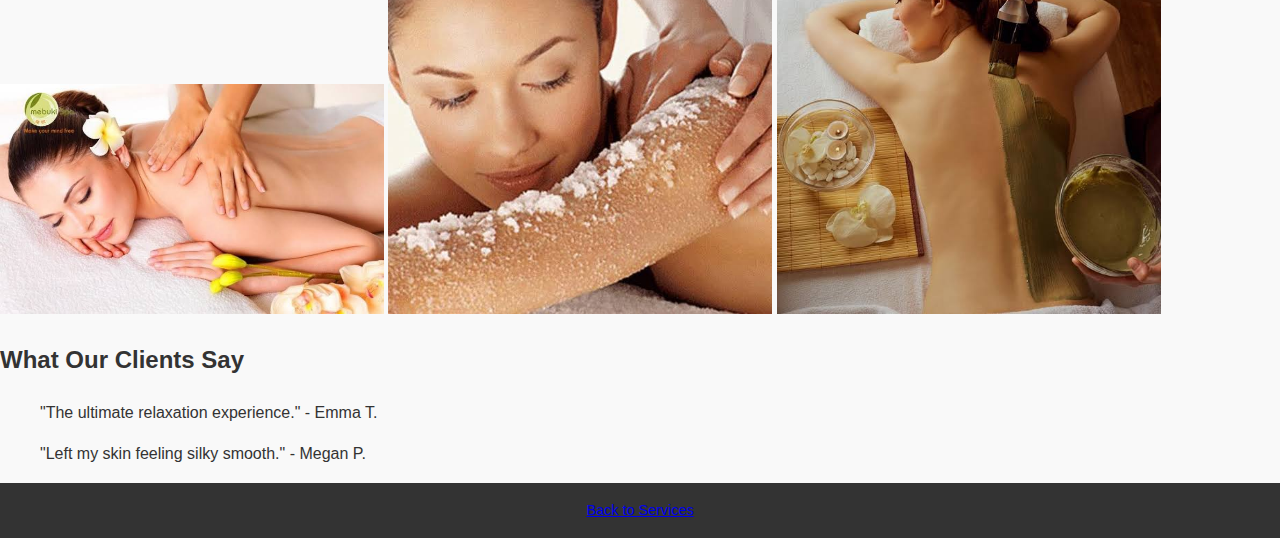
<file: spa-relaxation-packages.html>
<!-- Spa and Body Treatments Page -->
<!DOCTYPE html>
<html lang="en">
<head>
    <meta charset="UTF-8">
    <meta name="viewport" content="width=device-width, initial-scale=1.0">
    <title>Spa and Body Treatments</title>
    <link rel="stylesheet" href="styles.css">
</head>
<body>
    <header>
        <h1>Spa and Body Treatments</h1>
        <p>Indulge in our luxurious spa treatments for total relaxation and rejuvenation.</p>
    </header>
    <main>
        <!-- Service Options -->
<section class="services-list">
    <div class="service-item">
        <h3>Body Scrub</h3>
        <p>Exfoliate and renew your skin with our refreshing body scrub, featuring natural ingredients like sea salt, coffee, and sugar for a radiant glow.</p>
        <p><strong>Book Service</strong></p>
        <a href="https://wa.me/+254702528094?text=I%20would%20like%20to%20book%20the%20Body%20Scrub%20service.">
            <img src="message-icon.png" alt="contact us" height="30px" width="30px">
        </a>
    </div>
    <div class="service-item">
        <h3>Body Wrap</h3>
        <p>Detoxify and nourish your skin with our luxurious body wrap, made from premium ingredients like clay, seaweed, and essential oils.</p>
        <p><strong>Book Service</strong></p>
        <a href="https://wa.me/+254702528094?text=I%20would%20like%20to%20book%20the%20Body%20Wrap%20service.">
            <img src="message-icon.png" alt="contact us" height="30px" width="30px">
        </a>
    </div>
    <div class="service-item">
        <h3>Hot Tub Therapy</h3>
        <p>Relax your muscles and rejuvenate your body with our Hot Tub Therapy, offering ultimate comfort and relaxation.</p>
        <p><strong>Book Service</strong></p>
        <a href="https://wa.me/+254702528094?text=I%20would%20like%20to%20book%20the%20Hot%20Tub%20Therapy%20service.">
            <img src="message-icon.png" alt="contact us" height="30px" width="30px">
        </a>
    </div>
    <div class="service-item">
        <h3>Body Polish</h3>
        <p>Achieve silky smooth skin with our Body Polish treatment, designed to exfoliate and hydrate for a glowing finish.</p>
        <p><strong>Book Service</strong></p>
        <a href="https://wa.me/+254702528094?text=I%20would%20like%20to%20book%20the%20Body%20Polish%20service.">
            <img src="message-icon.png" alt="contact us" height="30px" width="30px">
        </a>
    </div>
</section>
        <section class="gallery">
            <img src="images/spa1.jpeg" alt="Body Massage" height="30%" width="30%">
            <img src="images/spa2.jpeg" alt="Body Scrub" height="30%" width="30%">
            <img src="images/spa3.jpeg" alt="Body Wrap" height="30%" width="30%">
        </section>
        <section class="testimonials">
            <h2>What Our Clients Say</h2>
            <blockquote>"The ultimate relaxation experience." - Emma T.</blockquote>
            <blockquote>"Left my skin feeling silky smooth." - Megan P.</blockquote>
        </section>
    </main>
    <footer>
        <a href="index.html">Back to Services</a>
    </footer>
</body>
</html>
</file>
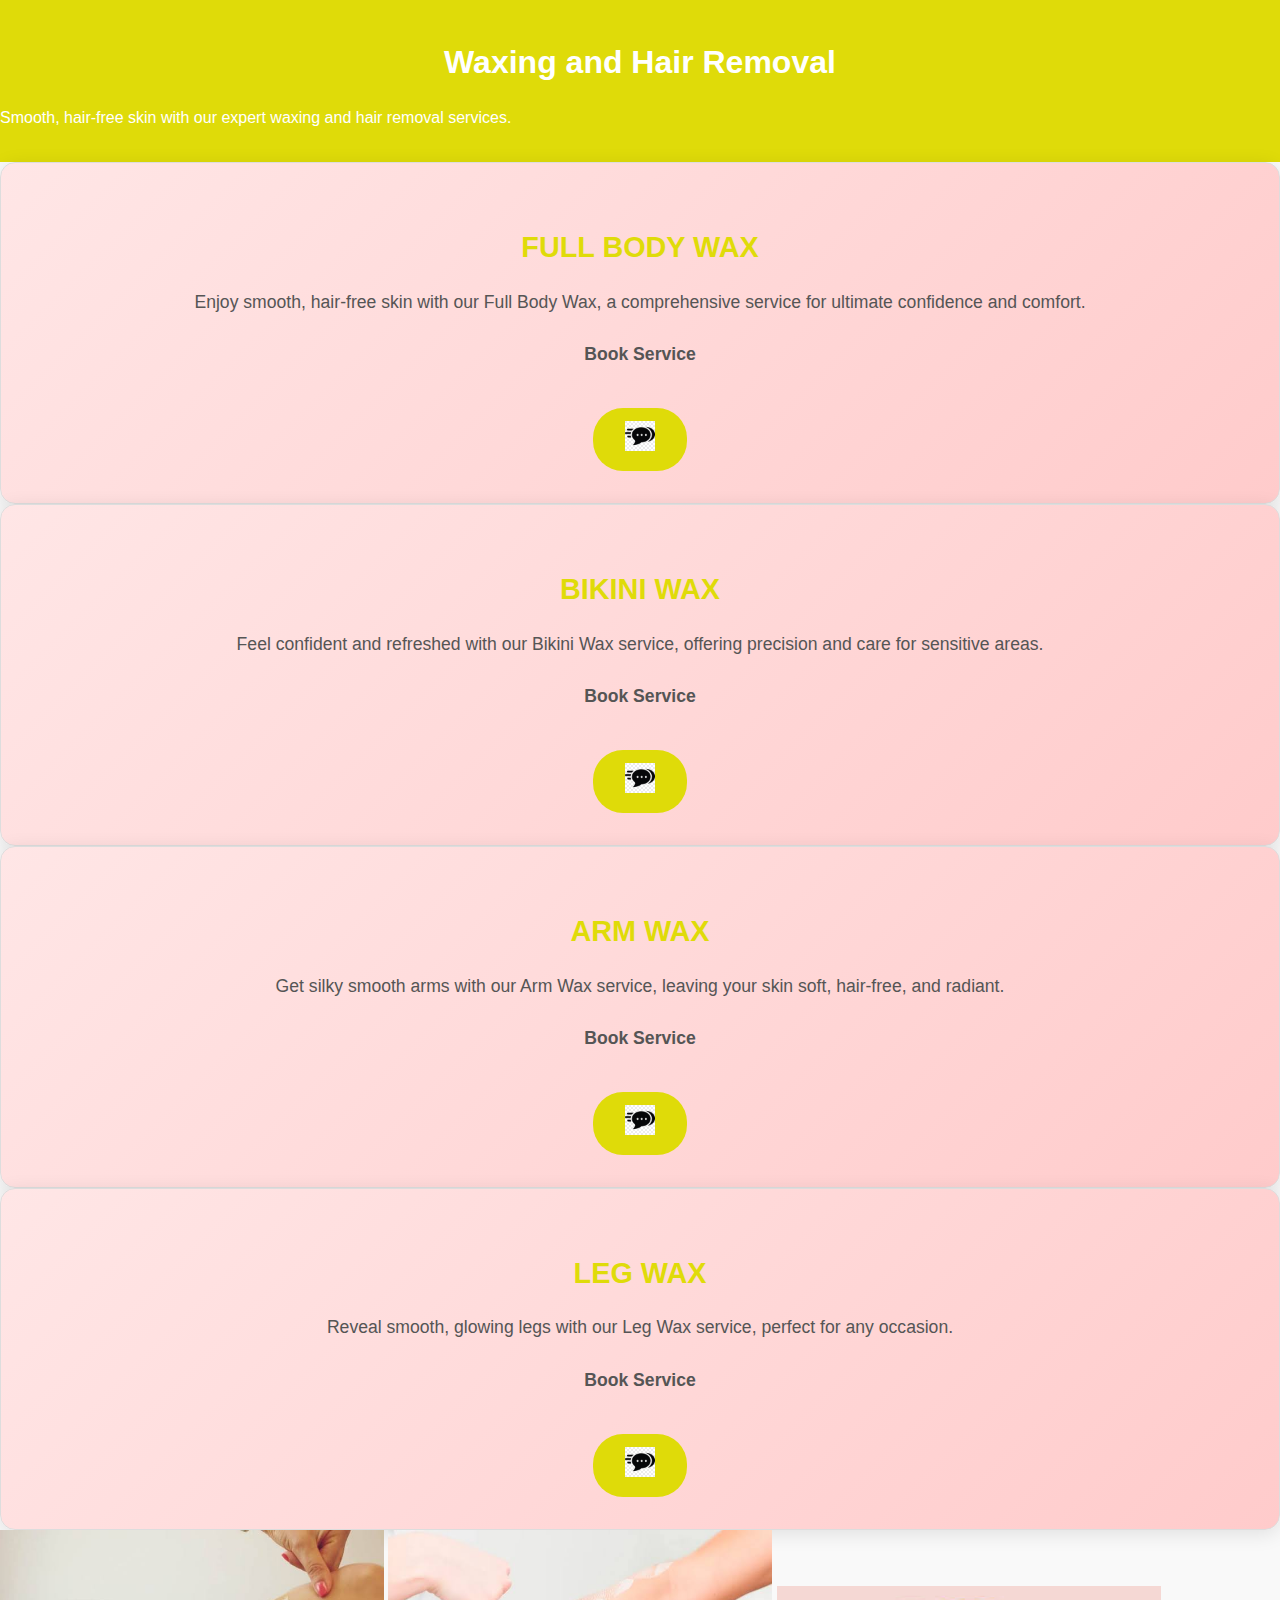
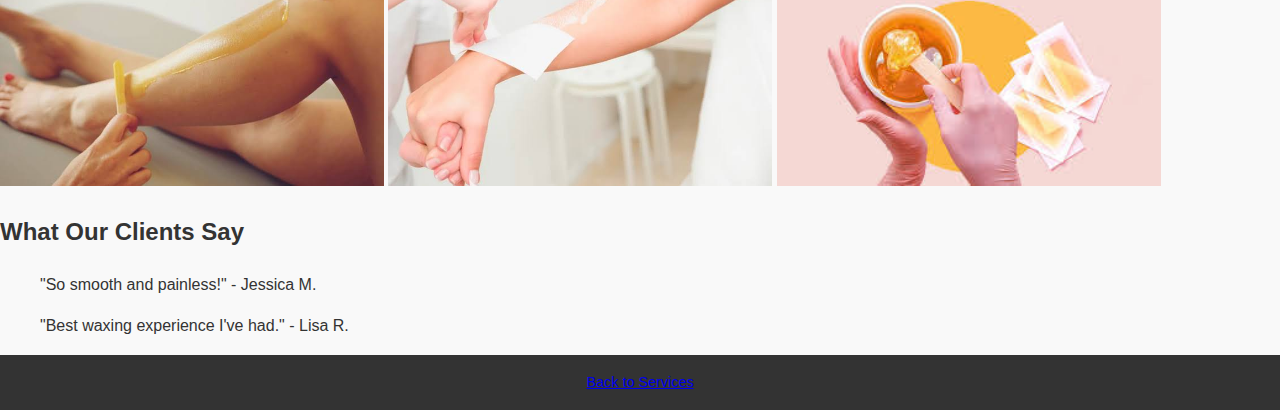
<file: waxing-hair-removal.html>
<!-- Waxing and Hair Removal Page -->
<!DOCTYPE html>
<html lang="en">
<head>
    <meta charset="UTF-8">
    <meta name="viewport" content="width=device-width, initial-scale=1.0">
    <title>Waxing and Hair Removal</title>
    <link rel="stylesheet" href="styles.css">
</head>
<body>
    <header>
        <h1>Waxing and Hair Removal</h1>
        <p>Smooth, hair-free skin with our expert waxing and hair removal services.</p>
    </header>
    <main>
        <!-- Service Options -->
<section class="services-list">
    <div class="service-item">
        <h3>Full Body Wax</h3>
        <p>Enjoy smooth, hair-free skin with our Full Body Wax, a comprehensive service for ultimate confidence and comfort.</p>
        <p><strong>Book Service</strong></p>
        <a href="https://wa.me/+254702528094?text=I%20would%20like%20to%20book%20the%20Full%20Body%20Wax%20service.">
            <img src="message-icon.png" alt="contact us" height="30px" width="30px">
        </a>
    </div>
    <div class="service-item">
        <h3>Bikini Wax</h3>
        <p>Feel confident and refreshed with our Bikini Wax service, offering precision and care for sensitive areas.</p>
        <p><strong>Book Service</strong></p>
        <a href="https://wa.me/+254702528094?text=I%20would%20like%20to%20book%20the%20Bikini%20Wax%20service.">
            <img src="message-icon.png" alt="contact us" height="30px" width="30px">
        </a>
    </div>
    <div class="service-item">
        <h3>Arm Wax</h3>
        <p>Get silky smooth arms with our Arm Wax service, leaving your skin soft, hair-free, and radiant.</p>
        <p><strong>Book Service</strong></p>
        <a href="https://wa.me/+254702528094?text=I%20would%20like%20to%20book%20the%20Arm%20Wax%20service.">
            <img src="message-icon.png" alt="contact us" height="30px" width="30px">
        </a>
    </div>
    <div class="service-item">
        <h3>Leg Wax</h3>
        <p>Reveal smooth, glowing legs with our Leg Wax service, perfect for any occasion.</p>
        <p><strong>Book Service</strong></p>
        <a href="https://wa.me/+254702528094?text=I%20would%20like%20to%20book%20the%20Leg%20Wax%20service.">
            <img src="message-icon.png" alt="contact us" height="30px" width="30px">
        </a>
    </div>
</section>
        <section class="gallery">
            <img src="images/wax1.jpeg" alt="Leg Waxing" height="30%" width="30%">
            <img src="images/wax2.jpeg" alt="Arm Waxing" height="30%" width="30%">
            <img src="images/wax3.jpeg" alt="Bikini Waxing" height="30%" width="30%">
        </section>
        <section class="testimonials">
            <h2>What Our Clients Say</h2>
            <blockquote>"So smooth and painless!" - Jessica M.</blockquote>
            <blockquote>"Best waxing experience I've had." - Lisa R.</blockquote>
        </section>
    </main>
    <footer>
        <a href="index.html">Back to Services</a>
    </footer>
</body>
</html>
</file>
<file: styles.css>
General Reset
* {
    margin: 0;
    padding: 0;
    box-sizing: border-box;
  }
  
  body {
    font-family: 'Roboto', Arial, sans-serif;
    line-height: 1.6;
    color: #333;
    background-color: #f9f9f9;
    margin: 0;
    padding: 0;
  }
  
  .container {
    width: 90%;
    max-width: 1200px;
    margin: 0 auto;
  }
  
  /* Header */
  header {
    background: #dfdb09;
    color: #fff;
    padding: 1rem 0;
  }
  
  header h1 {
    font-size: 2rem;
    text-align: center;
    margin-bottom: 0.5rem;
    font-weight: bold;
  }
  
  header nav ul {
    list-style: none;
    display: flex;
    justify-content: center;
    flex-wrap: wrap;
    gap: 1rem;
  }
  
  header nav ul li {
    font-size: 1rem;
  }
  
  header nav ul li a {
    text-decoration: none;
    color: #fff;
    font-weight: bold;
    transition: color 0.3s;
  }
  
  header nav ul li a:hover {
    color: #ffcbcb;
  }
  
  /* Hero Section */
  .hero {
    background: linear-gradient(rgba(207, 119, 119, 0.5), rgba(122, 41, 41, 0.5)), url("../assets/hero.jpg") no-repeat center center/cover;
    color: #fff;
    text-align: center;
    padding: 8rem 1rem;
  }
  
  .hero h2 {
    font-size: 2.5rem;
    margin-bottom: 1rem;
  }
  
  .hero p {
    font-size: 1.2rem;
    margin-bottom: 2rem;
  }
  
  .hero .btn {
    background: #dfdb09;
    color: #333;
    padding: 0.8rem 2rem;
    text-decoration: none;
    font-weight: bold;
    border-radius: 5px;
    transition: background 0.3s;
  }
  
  .hero .btn:hover {
    background: #daf39f;
  }
  
  /* Services Section */
  .services {
    padding: 4rem 0;
    background: #fff;
  }
  
  .services h2 {
    text-align: center;
    font-size: 2rem;
    margin-bottom: 2rem;
    color: #dfdb09;
  }
  
  .services-grid {
    display: grid;
    grid-template-columns: repeat(auto-fit, minmax(250px, 1fr));
    gap: 2rem;
  }
  
  .service-item {
    background: #f9f9f9;
    border: 1px solid #ddd;
    border-radius: 10px;
    padding: 1.5rem;
    text-align: center;
    transition: transform 0.3s, box-shadow 0.3s;
  }
  
  .service-item:hover {
    transform: translateY(-10px);
    box-shadow: 0 4px 10px rgba(0, 0, 0, 0.1);
  }
  
  .service-item h3 {
    font-size: 1.5rem;
    margin-bottom: 1rem;
    color: #333;
  }
  
  .service-item p {
    font-size: 1rem;
    color: #555;
  }
  
  /* About Section */
  .about {
    padding: 4rem 0;
    background: #f4f4f4;
    text-align: center;
  }
  
  .about h2 {
    font-size: 2rem;
    margin-bottom: 1rem;
    color: #dfdb09;
  }
  
  .about p {
    font-size: 1.2rem;
    color: #555;
  }
  
  /* Contact Section */
  .contact {
    padding: 4rem 0;
    background: #fff;
  }
  
  .contact h2 {
    text-align: center;
    font-size: 2rem;
    margin-bottom: 2rem;
    color: #dfdb09;
  }
  
  .contact form {
    max-width: 600px;
    margin: 0 auto;
  }
  
  .contact .form-group {
    margin-bottom: 1.5rem;
  }
  
  .contact label {
    display: block;
    margin-bottom: 0.5rem;
    font-weight: bold;
    color: #333;
  }
  
  .contact input,
  .contact textarea {
    width: 100%;
    padding: 0.8rem;
    border: 1px solid #ddd;
    border-radius: 5px;
    font-size: 1rem;
    color: #333;
  }
  
  .contact textarea {
    resize: none;
  }
  
  .contact button {
    background: #dfdb09;
    color: #fff;
    padding: 0.8rem 2rem;
    border: none;
    border-radius: 5px;
    font-size: 1rem;
    font-weight: bold;
    cursor: pointer;
    transition: background 0.3s;
  }
  
  .contact button:hover {
    background: #a14b60;
  }
  
  /* Footer */
  footer {
    background: #333;
    color: #fff;
    text-align: center;
    padding: 1rem 0;
    font-size: 0.9rem;
  }
  
  /* AI Assistant Icon */
  .ai-assistant {
    position: fixed;
    bottom: 20px;
    right: 20px;
    background: #dfdb09;
    width: 60px;
    height: 60px;
    border-radius: 50%;
    display: flex;
    justify-content: center;
    align-items: center;
    box-shadow: 0 4px 8px rgba(0, 0, 0, 0.2);
    cursor: pointer;
  }
  
  .ai-assistant img {
    width: 30px;
    height: 30px;
  }
  
  #ai-popup {
    position: fixed;
    bottom: 90px;
    right: 20px;
    background: #fff;
    padding: 1rem;
    border-radius: 10px;
    box-shadow: 0 4px 8px rgba(0, 0, 0, 0.1);
    max-width: 300px;
    display: none;
  }
  
  #ai-popup p {
    font-size: 1rem;
    color: #333;
  }
  
  .hidden {
    display: none;
  }
  /* Services Section */
.services {
  padding: 4rem 0;
  background: #fff;
}

.services h2 {
  text-align: center;
  font-size: 2.5rem;
  margin-bottom: 3rem;
  color: #dfdb09;
  font-weight: bold;
  letter-spacing: 1px;
}

.services-grid {
  display: grid;
  grid-template-columns: repeat(auto-fit, minmax(250px, 1fr));
  gap: 2rem;
}

.service-item {
  background: linear-gradient(135deg, #ffe6e6, #ffcbcb);
  border-radius: 15px;
  padding: 2rem 1.5rem;
  text-align: center;
  transition: transform 0.3s, box-shadow 0.3s;
  box-shadow: 0 4px 20px rgba(0, 0, 0, 0.1);
  cursor: pointer;
}

.service-item:hover {
  transform: translateY(-10px) scale(1.02);
  box-shadow: 0 8px 30px rgba(0, 0, 0, 0.15);
}

.service-item h3 {
  font-size: 1.8rem;
  margin-bottom: 1rem;
  color: #dfdb09;
  font-weight: bold;
  text-transform: uppercase;
}

.service-item p {
  font-size: 1.1rem;
  color: #555;
  margin-bottom: 1.5rem;
}

/* Button Styling */
.service-item a {
  display: inline-block;
  background: #dfdb09;
  color: #fff;
  padding: 0.8rem 2rem;
  text-decoration: none;
  border-radius: 30px;
  font-weight: bold;
  transition: background 0.3s;
  margin-top: 1rem;
}

.service-item a:hover {
  background: #a14b60;
}
</file>
